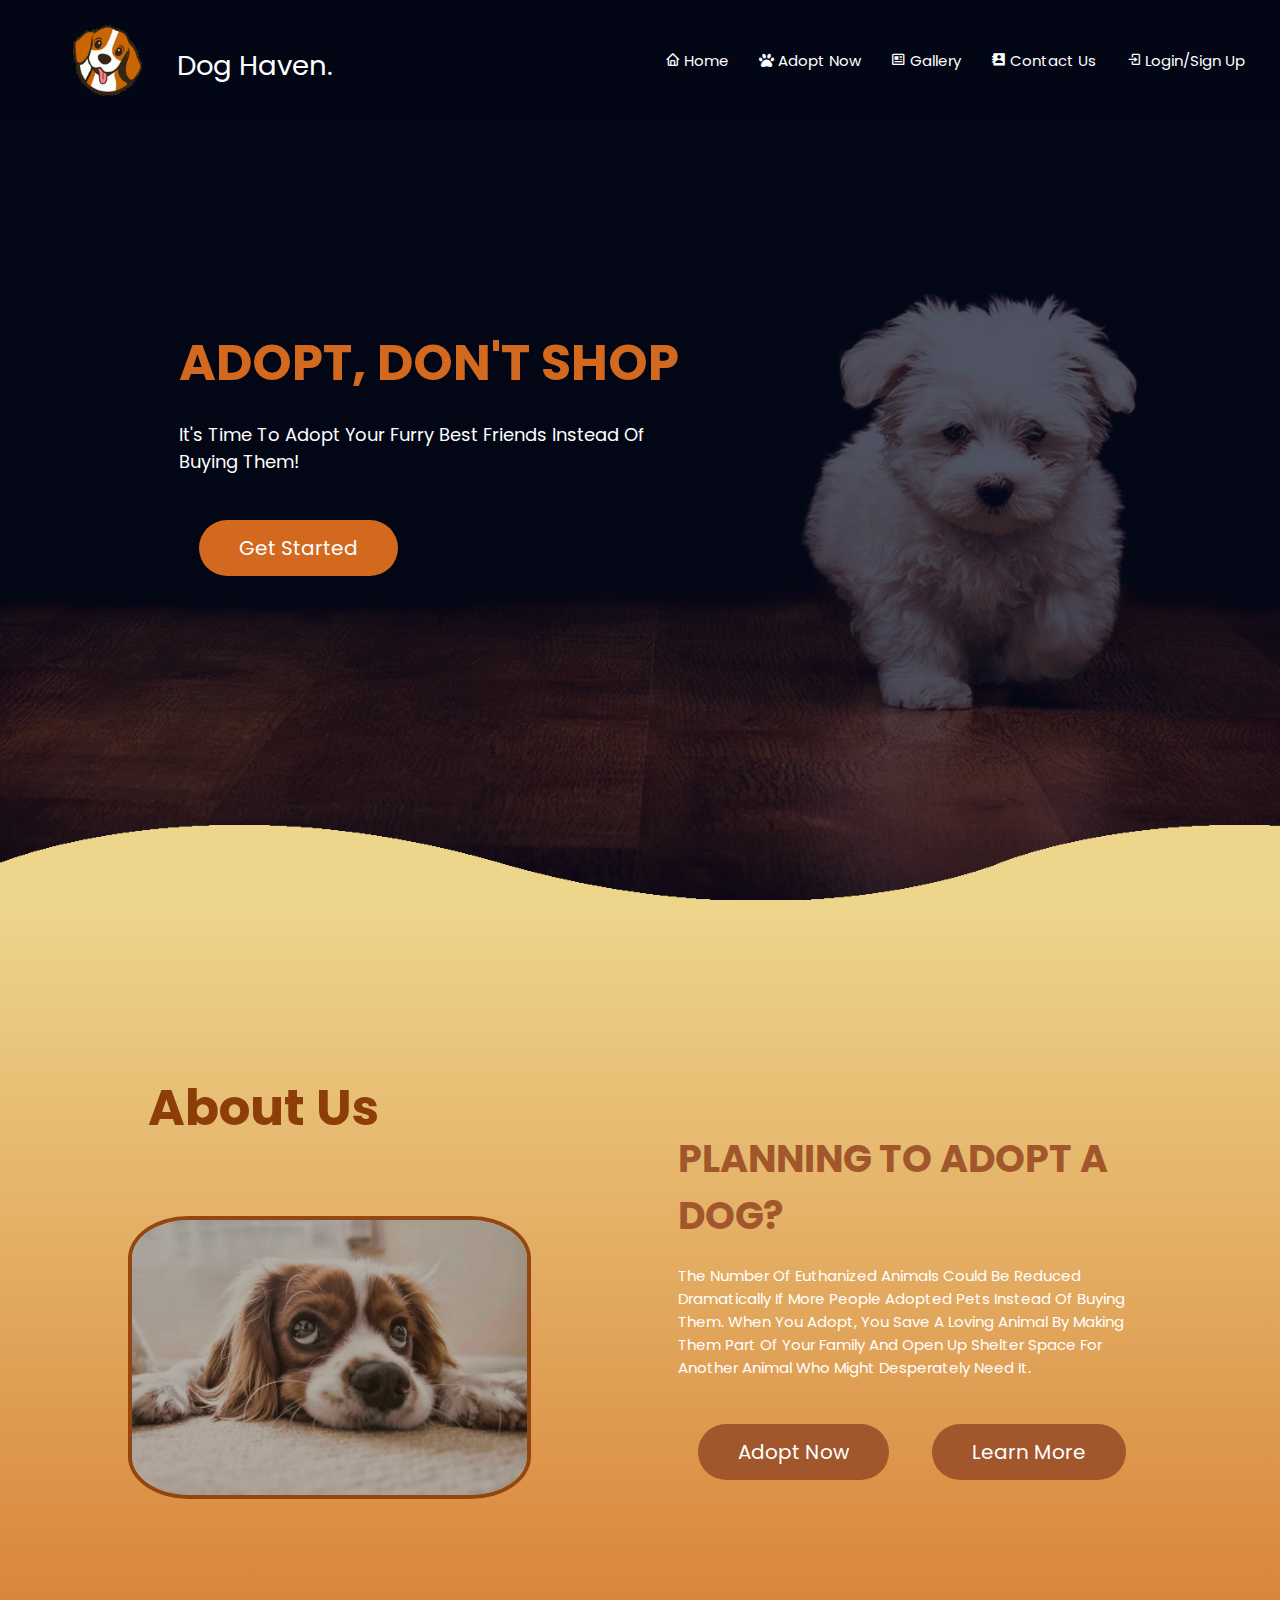
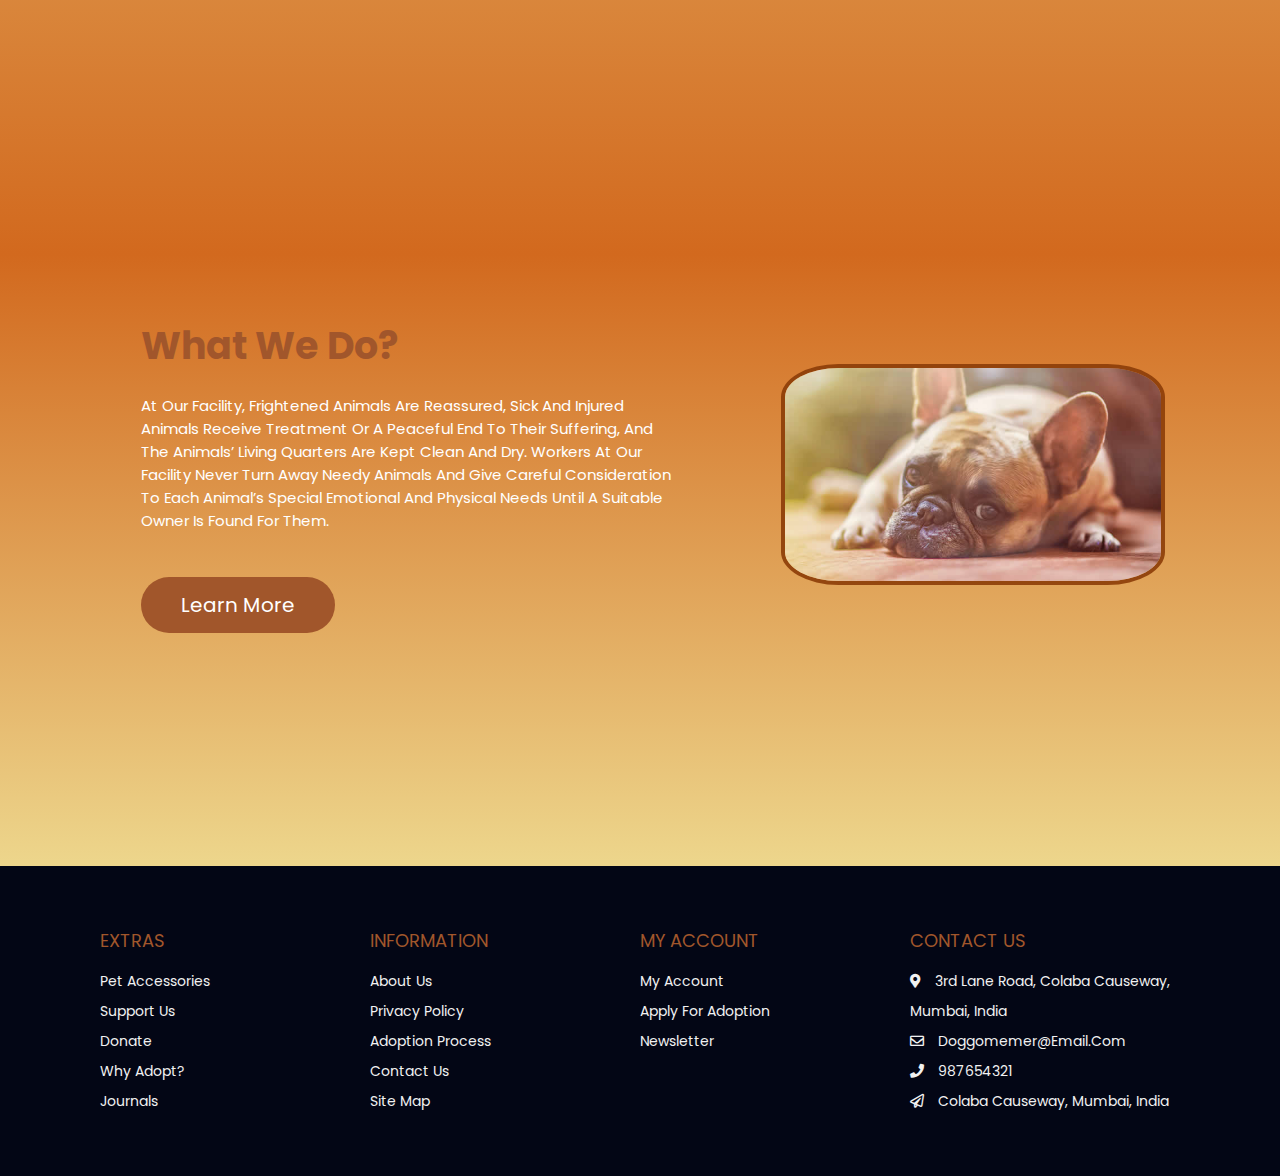
<file: index.html>
<!DOCTYPE html>
<html lang="en">
<head>
  <meta charset="UTF-8">
  <meta name="viewport" content="width=device-width, initial-scale=1.0">

  <!-- font awesome file link  -->
  <link rel="stylesheet" href="https://cdnjs.cloudflare.com/ajax/libs/font-awesome/5.15.1/css/all.min.css">
  <!-- box icons -->
  <link rel="stylesheet" href="https://cdn.jsdelivr.net/npm/boxicons@latest/css/boxicons.min.css">

  <!-- custom css file link  -->
  <link rel="stylesheet" href="css/style.css">

  <!-- jquery file link  -->
<script src="https://cdnjs.cloudflare.com/ajax/libs/jquery/3.5.1/jquery.min.js"></script>

<!-- custom js file link  -->

<script src="js/main.js"></script>

<!-- favicon -->
<link rel="shortcut icon" href="images/4.ico">

  <title>Dog Haven</title>
</head>
<body>

<!-- header section starts  -->

<header class="header">

<a href="index.html" class="logo"><img src="images/logo.png" alt=""><div class="logo-txt">Dog Haven.</div></a>


<div class="fas fa-bars"></div>


<nav class="navbar">
  <ul>
    <li><a class="li2" href="index.html"><i class='bx bx-home' ></i> Home</a></li>
    <li><a href="profiles.html" class="li2"><i class="fa fa-paw" aria-hidden="true"></i> Adopt Now</a></li>
    <li><a class="li2" href="gallery.html"><i class='bx bx-news' ></i> Gallery</a></li>
    <li><a class="li2" href="contact us.html" target="_blank"><i class='bx bxs-contact' ></i> Contact Us</a></li>
    <li><a class="li2" href="login.html"><i class='bx bx-log-in' ></i> Login/Sign Up</a></li>
  </ul>
</nav>


</header>


<!-- header section ends -->

<!-- home section starts  -->

<section id="home" class="home">
<div class="txt1">

<h1 class="banner">ADOPT, DON'T SHOP</h1>
<h3 class="slogan">It's time to adopt your furry best friends instead of buying them!</h3>
<a href="#about"><button>get started</button></a>
</div>

<div class="wave wave1"></div>
<div class="wave wave2"></div>
<div class="wave wave3"></div>


</section>


<!-- home section ends -->

<!-- abuout section starts  -->

<section id="about" class="about">
<div class="all-txt1">


<h1 class="heading">about us</h1>

  <div class="txt2">

    <div class="txt-img1">
      <img src="images/txt-img2.jpg" alt="">
    </div>

    <div class="content">
      <h3>PLANNING TO ADOPT A DOG?</h3>
      <p>The number of euthanized animals could be reduced dramatically if more
         people adopted pets instead of buying them. When you adopt, you save a
         loving animal by making them part of your family and open up shelter
         space for another animal who might desperately need it.</p>
      <div class="btns">
      <a href="profiles.html"><button class="btn">Adopt Now</button></a>
      <a href="https://www.humanesociety.org/resources/top-reasons-adopt-pet"><button class="btn">Learn More</button></a>
      </div>
    </div>


  </div>
</div>


</section>


<section id="about" class="about2">
    <div class="txt-img2">
      <img src="images/txt-img1.jpg" alt="">
    </div>
    <div class="content2">
      <h3>What We Do?</h3>
      <p>At our facility, frightened animals are reassured, sick and injured
        animals receive treatment or a peaceful end to their suffering, and the
        animals’ living quarters are kept clean and dry. Workers at our facility
         never turn away needy animals and give careful consideration to each
         animal’s special emotional and physical needs until a suitable owner is
          found for them.</p>
      <a href="https://www.peta.org/issues/animal-companion-issues/animal-shelters/">
        <button id="btn2" class="btn">Learn More</button>
      </a>
    </div>


</section>

<!-- abuout section ends  -->



<!-- Footer -->
  <footer id="footer" class="section footer">
    <div class="container">
      <div class="footer-container">
        <div class="footer-center">
          <h3>EXTRAS</h3>
          <a href="https://headsupfortails.com/">Pet Accessories</a>
          <a href="https://www.petaindia.com/donate/">Support Us</a>
          <a href="https://www.petaindia.com/donate/">Donate</a>
          <a href="https://www.humanesociety.org/resources/top-reasons-adopt-pet">Why Adopt?</a>
          <a href="#">Journals</a>
        </div>
        <div class="footer-center">
          <h3>INFORMATION</h3>
          <a href="index.html #about">About Us</a>
          <a href="https://www.petaindia.com/about-peta/privacy-policy/">Privacy Policy</a>
          <a href="https://getfloof.com/blogs/floof-blog/adoption-process">Adoption Process</a>
          <a href="contact us.html">Contact Us</a>
          <a href="https://www.google.com/maps/place/Colaba+Causeway,+Mumbai,+Maharashtra/@18.9246004,72.8298892,17z/data=!3m1!4b1!4m5!3m4!1s0x3be7d194218579c9:0xd9ae43411acdb561!8m2!3d18.9246004!4d72.8320779">Site Map</a>
        </div>
        <div class="footer-center">
          <h3>MY ACCOUNT</h3>
          <a href="login.html">My Account</a>
          <a href="profiles.html">Apply For Adoption</a>
          <a href="https://www.peta.org/about-peta/learn-about-peta/website-policies/subscribe-to-enews/">Newsletter</a>

        </div>
        <div class="footer-center">
          <h3>CONTACT US</h3>
          <div>
            <span>
              <i class="fas fa-map-marker-alt"></i>
            </span>
            3rd Lane Road, Colaba Causeway, Mumbai, India
          </div>
          <div>
            <span>
              <i class="far fa-envelope"></i>
            </span>
            doggomemer@email.com
          </div>
          <div>
            <span>
              <i class="fas fa-phone"></i>
            </span>
            987654321
          </div>
          <div>
            <span>
              <i class="far fa-paper-plane"></i>
            </span>
            Colaba Causeway, Mumbai, India
          </div>
        </div>
      </div>
    </div>
    </div>
  </footer>
  <!-- End Footer -->


</body>
</html>
</file>
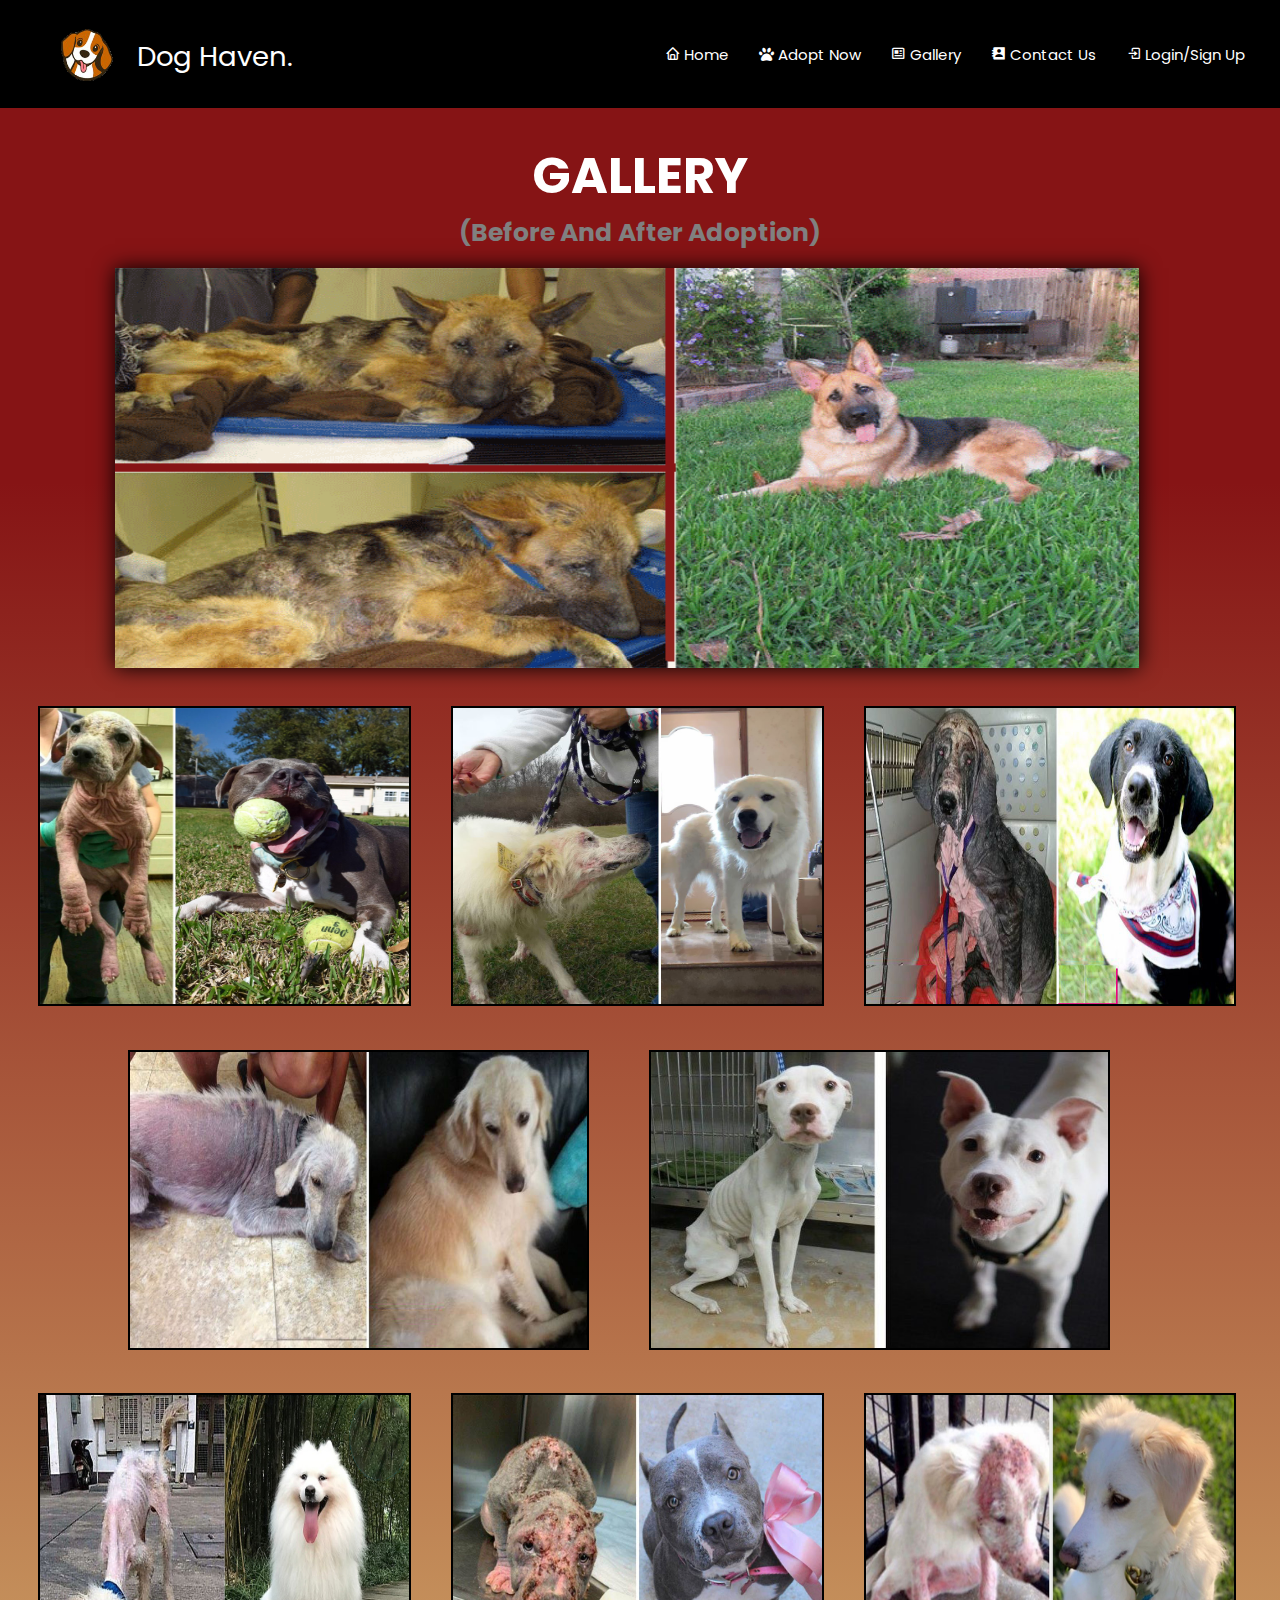
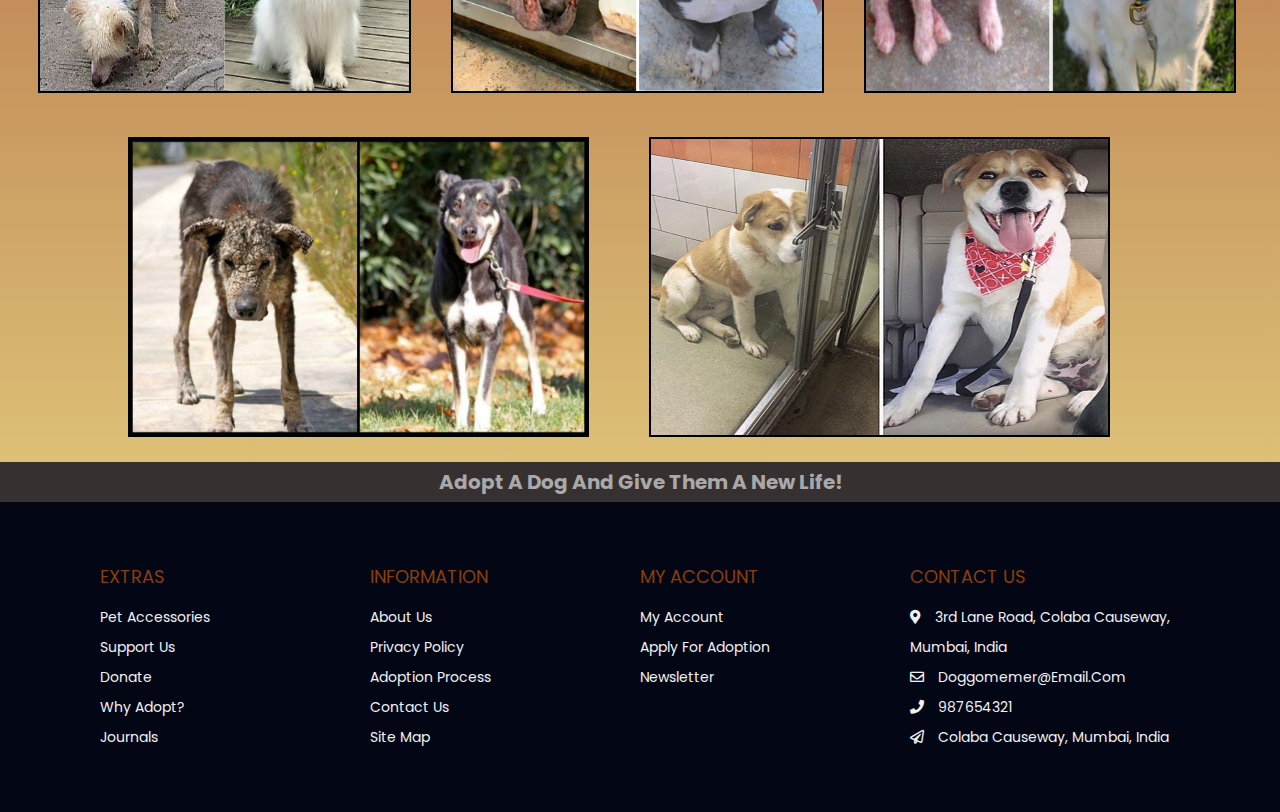
<file: gallery.html>
<!DOCTYPE html>
<html lang="en">
<head>
  <meta charset="UTF-8">
  <meta name="viewport" content="width=device-width, initial-scale=1.0">

  <!-- font awesome file link  -->
  <link rel="stylesheet" href="https://cdnjs.cloudflare.com/ajax/libs/font-awesome/5.15.1/css/all.min.css">
  <!-- box icons -->
  <link rel="stylesheet" href="https://cdn.jsdelivr.net/npm/boxicons@latest/css/boxicons.min.css">

  <!-- custom css file link  -->
  <link rel="stylesheet" href="css/gallery.css">

  <!-- jquery file link  -->
<script src="https://cdnjs.cloudflare.com/ajax/libs/jquery/3.5.1/jquery.min.js"></script>

<!-- custom js file link  -->

<script src="js/gallery.js"></script>

<!-- favicon -->
<link rel="shortcut icon" href="images/4.ico">

  <title>Dog Haven</title>
</head>
<body>

<!-- header section starts  -->

<header class="header">

<a href="#" class="logo"><img src="images/logo.png" alt=""><div class="logo-txt">Dog Haven.</div></a>


<div class="fas fa-bars"></div>


<nav class="navbar">
  <ul>
    <li><a class="li2" href="index.html"><i class='bx bx-home' ></i> Home</a></li>
    <li><a href="profiles.html" class="li2"><i class="fa fa-paw" aria-hidden="true"></i> Adopt Now</a></li>
    <li><a class="li2" href="gallery.html"><i class='bx bx-news' ></i> Gallery</a></li>
    <li><a class="li2" href="contact us.html" target="_blank"><i class='bx bxs-contact' ></i> Contact Us</a></li>
    <li><a class="li2" href="login.html"><i class='bx bx-log-in' ></i> Login/Sign Up</a></li>
  </ul>
</nav>


</header>

<div class="d1">
  <h1>GALLERY</h1>
  <h2>(before and after adoption)</h2>
</div>
<br>

<div class="slideshow">
  <img src="images/gsd.png">
  <img src="images/shleter.png">
  <img src="images/holland.jpg">
  <img src="images/pit.jpg">
  <img src="images/euthanize.png">
  <img src="images/husky.jpg">
  <img src="images/wild.jpg">
  <img src="images/eye.jpg">
</div>

<div class="img1">
  <img src="images/happy.jpg">
  <img class="adjust" src="images/waldo.jpg">
  <img class="adjust" src="images/niss.jpg">
</div>

<div class="img2">
  <img src="images/myka.jpg">
  <img id="lola" src="images/lola.jpg">
</div>

<div class="img3">
  <img src="images/samo.jpg">
  <img class="adjust" src="images/bow.jpg">
  <img class="adjust" src="images/baby.jpg">
</div>

<div class="img2">
  <img src="images/love.jpg">
  <img id="lola" src="images/corgi.jpg">
</div>

<div class="foot">
  <center><h1>Adopt a dog and give them a new life!</h1></center>
</div>

<!-- Footer -->
<footer id="footer" class="section footer">
  <div class="container">
    <div class="footer-container">
      <div class="footer-center">
        <h3>EXTRAS</h3>
        <a href="https://headsupfortails.com/">Pet Accessories</a>
        <a href="https://www.petaindia.com/donate/">Support Us</a>
        <a href="https://www.petaindia.com/donate/">Donate</a>
        <a href="https://www.humanesociety.org/resources/top-reasons-adopt-pet">Why Adopt?</a>
        <a href="#">Journals</a>
      </div>
      <div class="footer-center">
        <h3>INFORMATION</h3>
        <a href="index.html #about">About Us</a>
        <a href="https://www.petaindia.com/about-peta/privacy-policy/">Privacy Policy</a>
        <a href="https://getfloof.com/blogs/floof-blog/adoption-process">Adoption Process</a>
        <a href="contact us.html">Contact Us</a>
        <a href="https://www.google.com/maps/place/Colaba+Causeway,+Mumbai,+Maharashtra/@18.9246004,72.8298892,17z/data=!3m1!4b1!4m5!3m4!1s0x3be7d194218579c9:0xd9ae43411acdb561!8m2!3d18.9246004!4d72.8320779">Site Map</a>
      </div>
      <div class="footer-center">
        <h3>MY ACCOUNT</h3>
        <a href="login.html">My Account</a>
        <a href="profiles.html">Apply For Adoption</a>
        <a href="https://www.peta.org/about-peta/learn-about-peta/website-policies/subscribe-to-enews/">Newsletter</a>

      </div>
      <div class="footer-center">
        <h3>CONTACT US</h3>
        <div>
          <span>
            <i class="fas fa-map-marker-alt"></i>
          </span>
          3rd Lane Road, Colaba Causeway, Mumbai, India
        </div>
        <div>
          <span>
            <i class="far fa-envelope"></i>
          </span>
          doggomemer@email.com
        </div>
        <div>
          <span>
            <i class="fas fa-phone"></i>
          </span>
          987654321
        </div>
        <div>
          <span>
            <i class="far fa-paper-plane"></i>
          </span>
          Colaba Causeway, Mumbai, India
        </div>
      </div>
    </div>
  </div>
  </div>
</footer>
<!-- End Footer -->


</body>
</html>
</file>
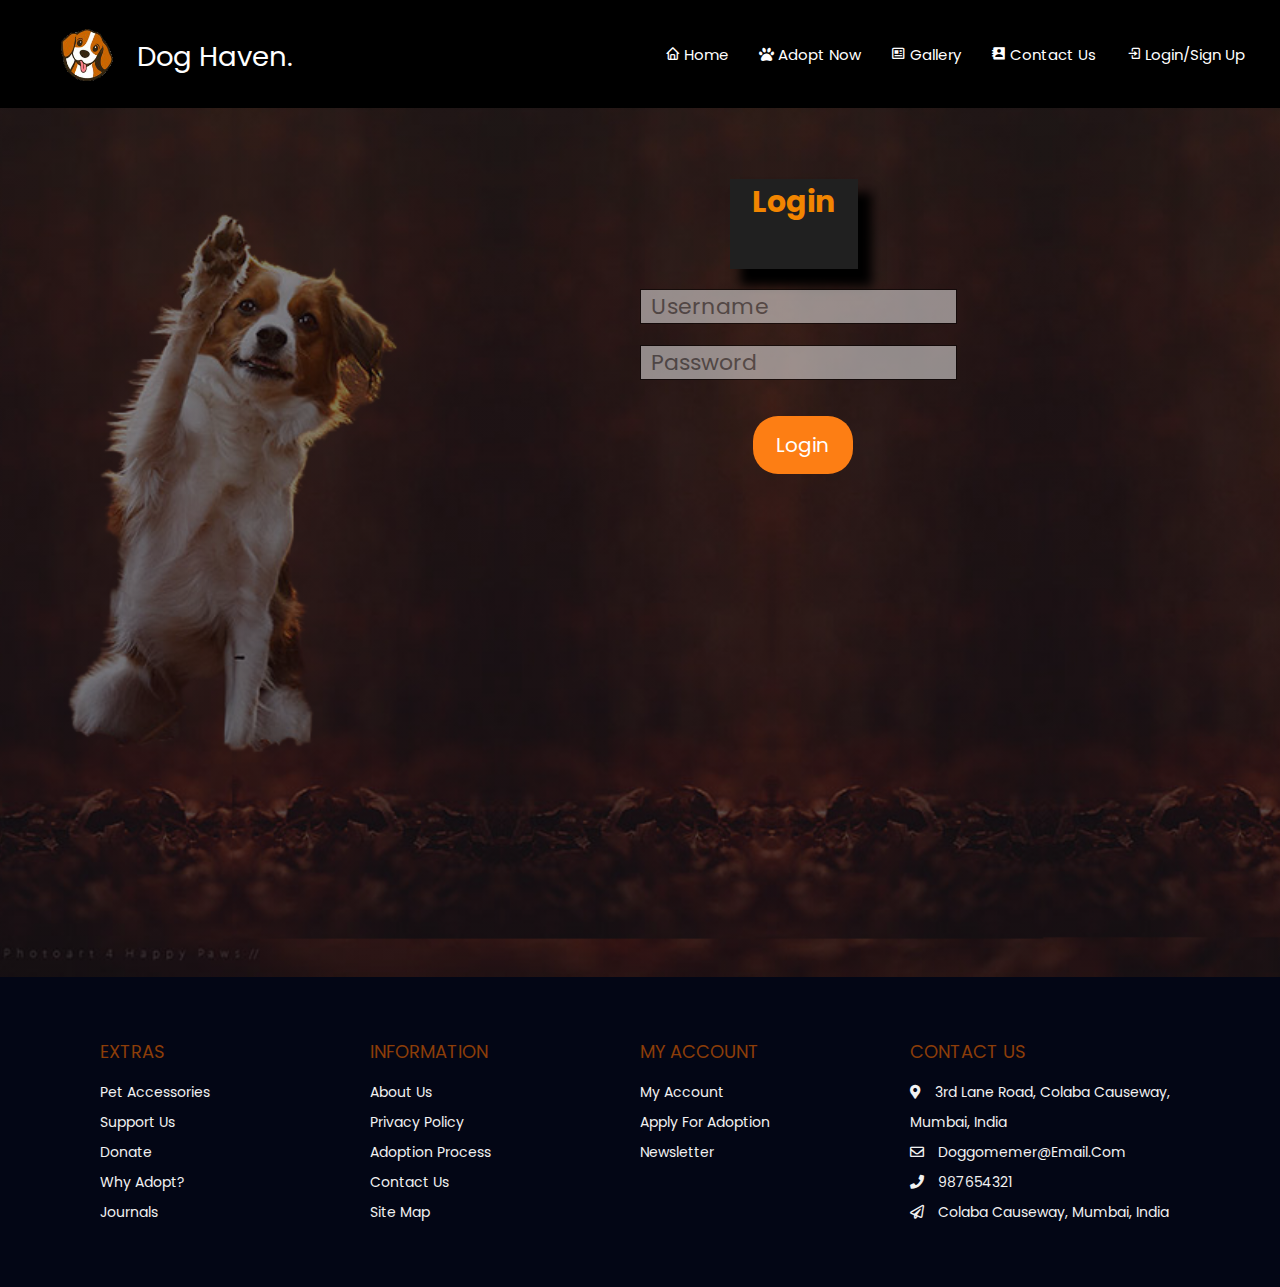
<file: login.html>
<!DOCTYPE html>
<html lang="en">
<head>
  <meta charset="UTF-8">
  <meta name="viewport" content="width=device-width, initial-scale=1.0">
  <link rel="shortcut icon" href="images/4.ico">

  <!-- font awesome file link  -->
  <link rel="stylesheet" href="https://cdnjs.cloudflare.com/ajax/libs/font-awesome/5.15.1/css/all.min.css">
  <!-- box icons -->
  <link rel="stylesheet" href="https://cdn.jsdelivr.net/npm/boxicons@latest/css/boxicons.min.css">

  <!-- custom css file link  -->
  <link rel="stylesheet" href="css/login.css">

  <!-- jquery file link  -->
<script src="https://cdnjs.cloudflare.com/ajax/libs/jquery/3.5.1/jquery.min.js"></script>

<!-- custom js file link  -->

<script src="js/login.js"></script>

  <title>Dog Haven</title>
</head>
<body>

<!-- header section starts  -->

<header class="header">

<a href="#" class="logo"><img src="images/logo.png" alt=""><div class="logo-txt">Dog Haven.</div></a>


<div class="fas fa-bars"></div>


<nav class="navbar">
  <ul>
    <li><a class="li2" href="index.html"><i class='bx bx-home' ></i> Home</a></li>
    <li><a href="profiles.html" class="li2"><i class="fa fa-paw" aria-hidden="true"></i> Adopt Now</a></li>
    <li><a class="li2" href="gallery.html"><i class='bx bx-news' ></i> Gallery</a></li>
    <li><a class="li2" href="contact us.html" target="_blank"><i class='bx bxs-contact' ></i> Contact Us</a></li>
    <li><a class="li2" href="login.html"><i class='bx bx-log-in' ></i> Login/Sign Up</a></li>
  </ul>
</nav>


</header>

<div class="content">
	  <div class="head1">
		<h1>Login</h1>
	</div>
		<div class="login">
		<form>
            <div id="form-group1">
                <input type="text" class="email-bt" placeholder="Username" name="Name" required>
            </div>
            <div id="form-group2">
                <input type="password" class="email-bt" placeholder="Password" required>
            </div>
			<div class="send_btn">
                <button id="btn1" type="submit">Login</button>
        </div>
        </form>
      <div class="sign">
        <button id="btn2"><a href="sign.html">New User? Sign up!</a></button>
      </div>
		</div>
  </div>



<!-- Footer -->
<footer id="footer" class="section footer">
  <div class="container">
    <div class="footer-container">
      <div class="footer-center">
        <h3>EXTRAS</h3>
        <a href="https://headsupfortails.com/">Pet Accessories</a>
        <a href="https://www.petaindia.com/donate/">Support Us</a>
        <a href="https://www.petaindia.com/donate/">Donate</a>
        <a href="https://www.humanesociety.org/resources/top-reasons-adopt-pet">Why Adopt?</a>
        <a href="#">Journals</a>
      </div>
      <div class="footer-center">
        <h3>INFORMATION</h3>
        <a href="index.html #about">About Us</a>
        <a href="https://www.petaindia.com/about-peta/privacy-policy/">Privacy Policy</a>
        <a href="https://getfloof.com/blogs/floof-blog/adoption-process">Adoption Process</a>
        <a href="contact us.html">Contact Us</a>
        <a href="https://www.google.com/maps/place/Colaba+Causeway,+Mumbai,+Maharashtra/@18.9246004,72.8298892,17z/data=!3m1!4b1!4m5!3m4!1s0x3be7d194218579c9:0xd9ae43411acdb561!8m2!3d18.9246004!4d72.8320779">Site Map</a>
      </div>
      <div class="footer-center">
        <h3>MY ACCOUNT</h3>
        <a href="login.html">My Account</a>
        <a href="profiles.html">Apply For Adoption</a>
        <a href="https://www.peta.org/about-peta/learn-about-peta/website-policies/subscribe-to-enews/">Newsletter</a>

      </div>
      <div class="footer-center">
        <h3>CONTACT US</h3>
        <div>
          <span>
            <i class="fas fa-map-marker-alt"></i>
          </span>
          3rd Lane Road, Colaba Causeway, Mumbai, India
        </div>
        <div>
          <span>
            <i class="far fa-envelope"></i>
          </span>
          doggomemer@email.com
        </div>
        <div>
          <span>
            <i class="fas fa-phone"></i>
          </span>
          987654321
        </div>
        <div>
          <span>
            <i class="far fa-paper-plane"></i>
          </span>
          Colaba Causeway, Mumbai, India
        </div>
      </div>
    </div>
  </div>
  </div>
</footer>
<!-- End Footer -->


</body>
</html>
</file>
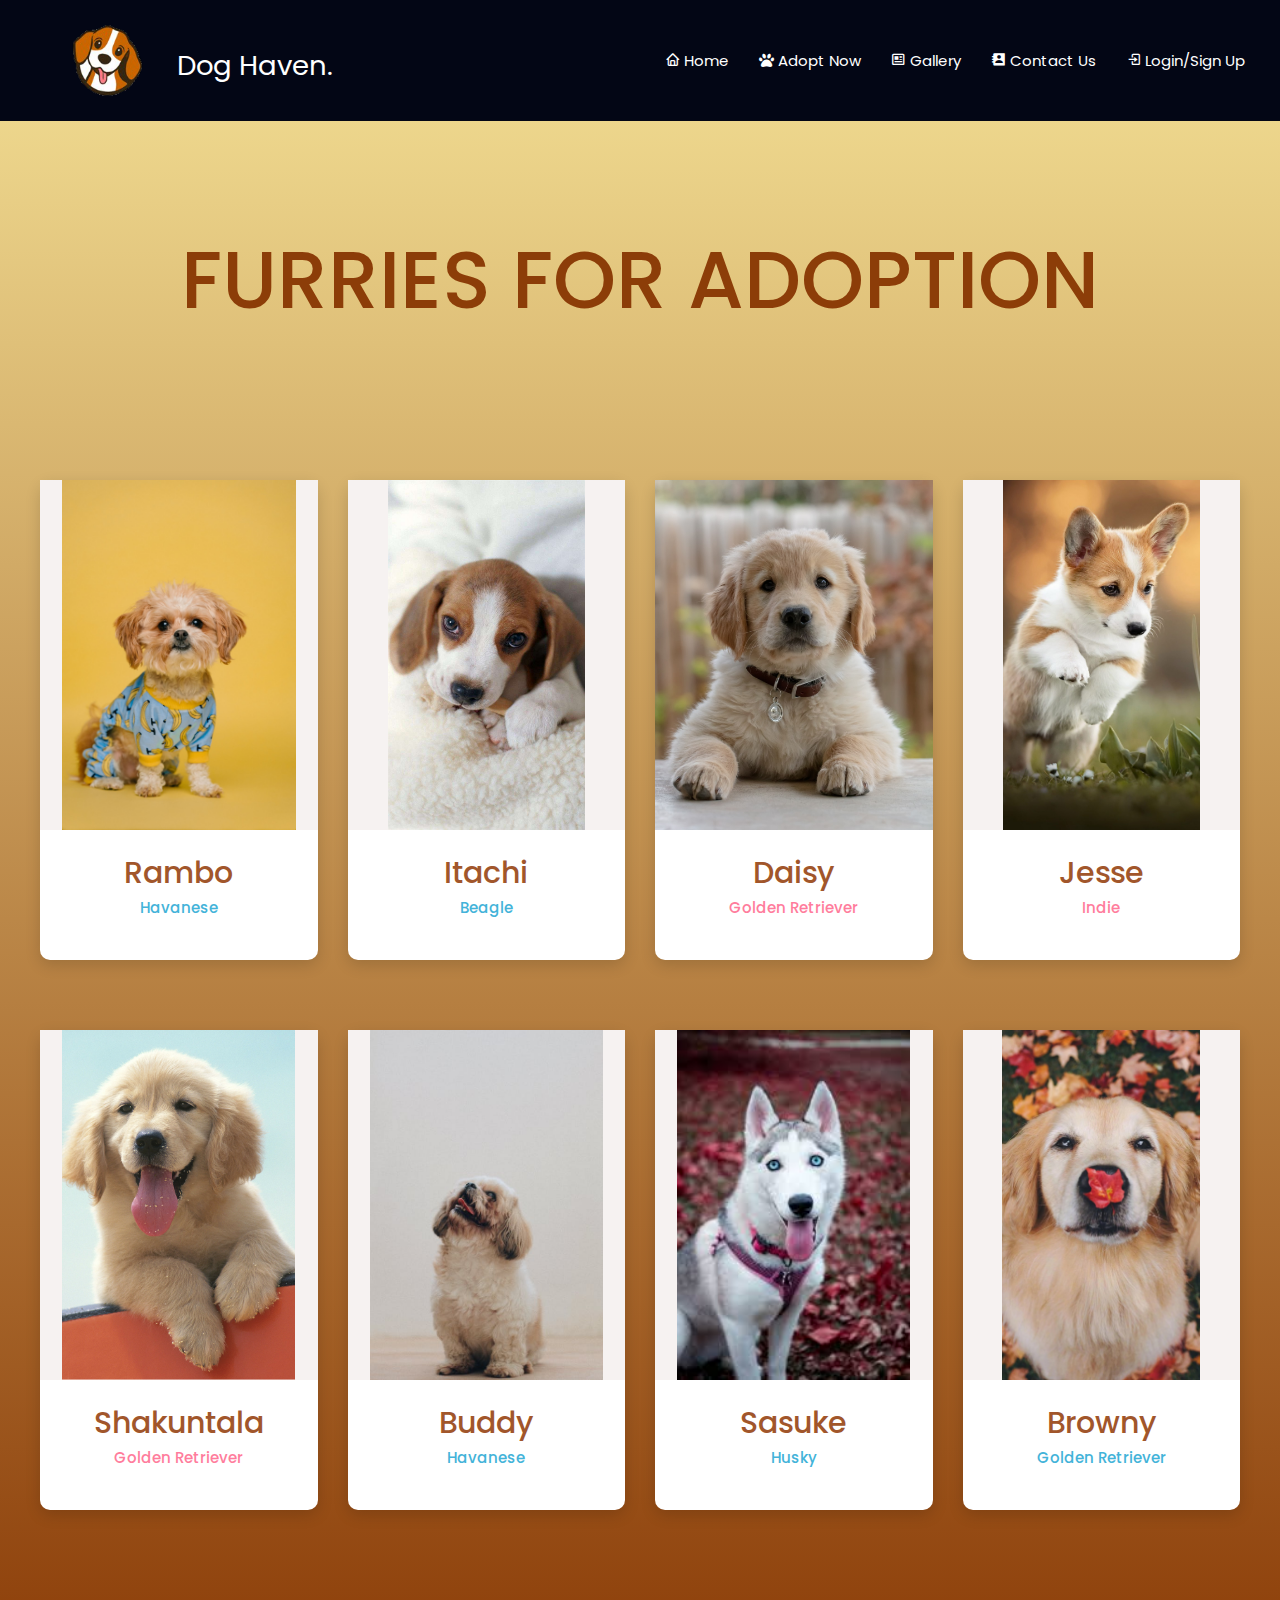
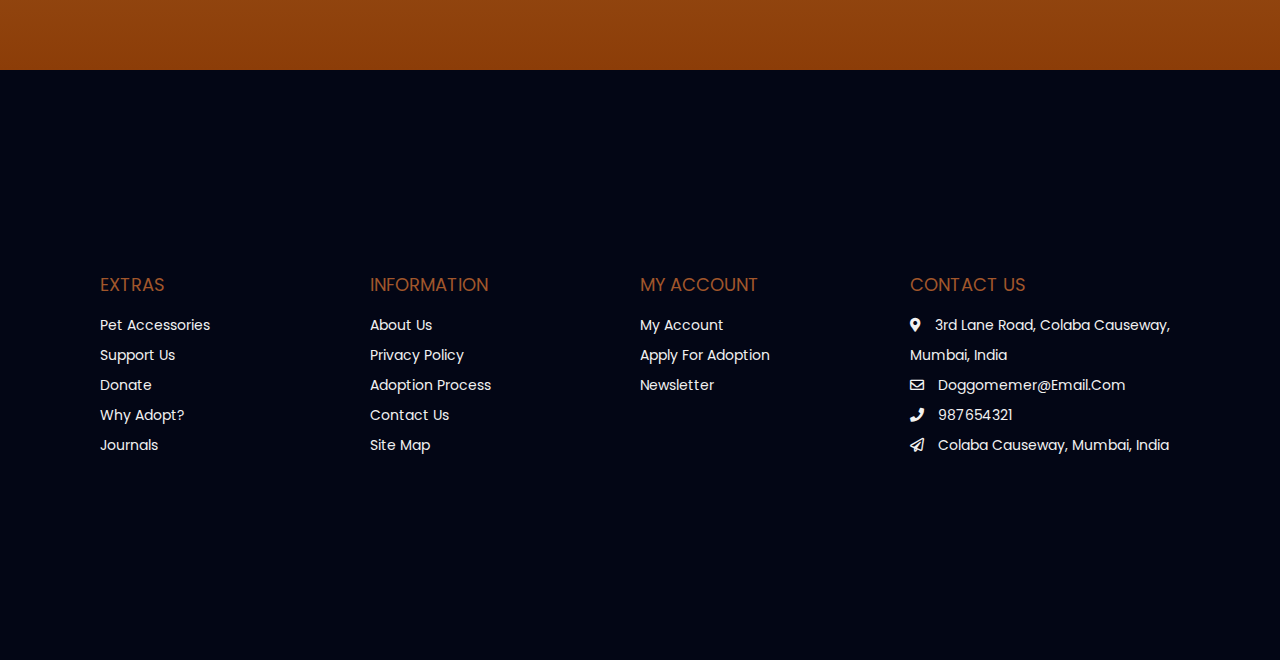
<file: profiles.html>
<!DOCTYPE html>
<html lang="en">
<head>
  <meta charset="UTF-8">
  <meta name="viewport" content="width=device-width, initial-scale=1.0">

  <!-- font awesome file link  -->
  <link rel="stylesheet" href="https://cdnjs.cloudflare.com/ajax/libs/font-awesome/5.15.1/css/all.min.css">
  <!-- box icons -->
  <link rel="stylesheet" href="https://cdn.jsdelivr.net/npm/boxicons@latest/css/boxicons.min.css">

  <!-- custom css file link  -->
  <link rel="stylesheet" href="css/style.css">
  <link rel="stylesheet" href="css/profiles.css">
  <!-- jquery file link  -->
<script src="https://cdnjs.cloudflare.com/ajax/libs/jquery/3.5.1/jquery.min.js"></script>

<!-- custom js file link  -->

<script src="js/main.js"></script>

<!-- favicon -->
<link rel="shortcut icon" href="images/4.ico">

  <title>Dog Haven</title>
</head>
<body>

<!-- header section starts  -->

<header class="header">

<a href="#" class="logo"><img src="images/logo.png" alt=""><div class="logo-txt">Dog Haven.</div></a>


<div class="fas fa-bars"></div>


<nav class="navbar">
  <ul>
    <li><a class="li2" href="index.html"><i class='bx bx-home' ></i> Home</a></li>
    <li><a href="profiles.html" class="li2"><i class="fa fa-paw" aria-hidden="true"></i> Adopt Now</a></li>
    <li><a class="li2" href="gallery.html"><i class='bx bx-news' ></i> Gallery</a></li>
    <li><a class="li2" href="contact us.html" target="_blank"><i class='bx bxs-contact' ></i> Contact Us</a></li>
    <li><a class="li2" href="login.html"><i class='bx bx-log-in' ></i> Login/Sign Up</a></li>
  </ul>
</nav>


</header>


<!-- header section ends -->

<!-- All Products -->
<section class="section all-products" id="products">
    <div class="heading">
        <h1>FURRIES FOR ADOPTION</h1>

    </div>

    <div class="product-center container">
        <div class="product">
            <div class="product-header">
                <img src="./images/ph1.jpg" alt="">
                <ul class="icons">
                    <span><i class='bx bx-male-sign'></i></span>
                    <a href="cart.html"> <span>1y</span>
                    </a>
                    <span><i class="bx bx-search"></i></span>
                </ul>
            </div>
            <div class="product-footer">
                <a href="product-details.html">
                    <h3>Rambo</h3>
                </a>

                <h4 class="boy">havanese</h4>
            </div>
        </div>
        <div class="product">
            <div class="product-header">
                <img src="./images/ph2.jpg" alt="">

                <ul class="icons">
                    <span><i class='bx bx-male-sign'></i></span>
                    <span>2m</span>
                    <span><i class="bx bx-search"></i></span>
                </ul>
            </div>
            <div class="product-footer">
                <h3>Itachi</h3>
                <h4 class="boy">beagle</h4>
            </div>
        </div>
        <div class="product">
            <div class="product-header">
                <img src="./images/ph3.jpg" alt="">

                <ul class="icons">
                    <span><i class="bx bx-female-sign"></i></span>
                    <span>1y</span>
                    <span><i class="bx bx-search"></i></span>
                </ul>
            </div>
            <div class="product-footer">
                <h3>Daisy</h3>

                <h4 class="girl">Golden retriever</h4>
            </div>
        </div>
        <div class="product">
            <div class="product-header">
                <img src="./images/ph4.jpg" alt="">

                <ul class="icons">
                    <span><i class="bx bx-female-sign"></i></span>
                    <span>7m</span>
                    <span><i class="bx bx-search"></i></span>
                </ul>
            </div>
            <div class="product-footer">
                <h3>Jesse</h3>
                <h4 class="girl">indie</h4>
            </div>
        </div>
        <div class="product">
            <div class="product-header">
                <img src="./images/ph5.png" alt="">

                <ul class="icons">
                    <span><i class="bx bx-female-sign"></i></span>
                    <span>4m</span>
                    <span><i class="bx bx-search"></i></span>
                </ul>
            </div>
            <div class="product-footer">
                <h3>shakuntala</h3>
                <h4 class="girl">golden retriever</h4>
            </div>
        </div>
        <div class="product">
            <div class="product-header">
                <img src="./images/ph6.jpeg" alt="">

                <ul class="icons">
                    <span><i class="bx bx-male-sign"></i></span>
                    <span>6m</span>
                    <span><i class="bx bx-search"></i></span>
                </ul>
            </div>
            <div class="product-footer">
                <h3>Buddy</h3>
                <h4 class="boy">havanese</h4>
            </div>
        </div>
        <div class="product">
            <div class="product-header">
                <img src="./images/ph7.jpg" alt="">

                <ul class="icons">
                    <span><i class="bx bx-male-sign"></i></span>
                    <span>2y</span>
                    <span><i class="bx bx-search"></i></span>
                </ul>
            </div>
            <div class="product-footer">
                <h3>Sasuke</h3>
                <h4 class="boy">husky</h4>
            </div>
        </div>
        <div class="product">
            <div class="product-header">
                <img src="./images/ph8.png" alt="">

                <ul class="icons">
                    <span><i class="bx bx-male-sign"></i></span>
                    <span>1y</span>
                    <span><i class="bx bx-search"></i></span>
                </ul>
            </div>
            <div class="product-footer">
                <h3>Browny</h3>
                <h4 class="boy">Golden retriever</h4>
            </div>
        </div>
    </div>
</section>



<!-- Footer -->
<footer id="footer" class="section footer">
  <div class="container">
    <div class="footer-container">
      <div class="footer-center">
        <h3>EXTRAS</h3>
        <a href="https://headsupfortails.com/">Pet Accessories</a>
        <a href="https://www.petaindia.com/donate/">Support Us</a>
        <a href="https://www.petaindia.com/donate/">Donate</a>
        <a href="https://www.humanesociety.org/resources/top-reasons-adopt-pet">Why Adopt?</a>
        <a href="#">Journals</a>
      </div>
      <div class="footer-center">
        <h3>INFORMATION</h3>
        <a href="index.html #about">About Us</a>
        <a href="https://www.petaindia.com/about-peta/privacy-policy/">Privacy Policy</a>
        <a href="https://getfloof.com/blogs/floof-blog/adoption-process">Adoption Process</a>
        <a href="contact us.html">Contact Us</a>
        <a href="https://www.google.com/maps/place/Colaba+Causeway,+Mumbai,+Maharashtra/@18.9246004,72.8298892,17z/data=!3m1!4b1!4m5!3m4!1s0x3be7d194218579c9:0xd9ae43411acdb561!8m2!3d18.9246004!4d72.8320779">Site Map</a>
      </div>
      <div class="footer-center">
        <h3>MY ACCOUNT</h3>
        <a href="login.html">My Account</a>
        <a href="profiles.html">Apply For Adoption</a>
        <a href="https://www.peta.org/about-peta/learn-about-peta/website-policies/subscribe-to-enews/">Newsletter</a>

      </div>
      <div class="footer-center">
        <h3>CONTACT US</h3>
        <div>
          <span>
            <i class="fas fa-map-marker-alt"></i>
          </span>
          3rd Lane Road, Colaba Causeway, Mumbai, India
        </div>
        <div>
          <span>
            <i class="far fa-envelope"></i>
          </span>
          doggomemer@email.com
        </div>
        <div>
          <span>
            <i class="fas fa-phone"></i>
          </span>
          987654321
        </div>
        <div>
          <span>
            <i class="far fa-paper-plane"></i>
          </span>
          Colaba Causeway, Mumbai, India
        </div>
      </div>
    </div>
  </div>
  </div>
</footer>
<!-- End Footer -->



</body>
</html>
</file>
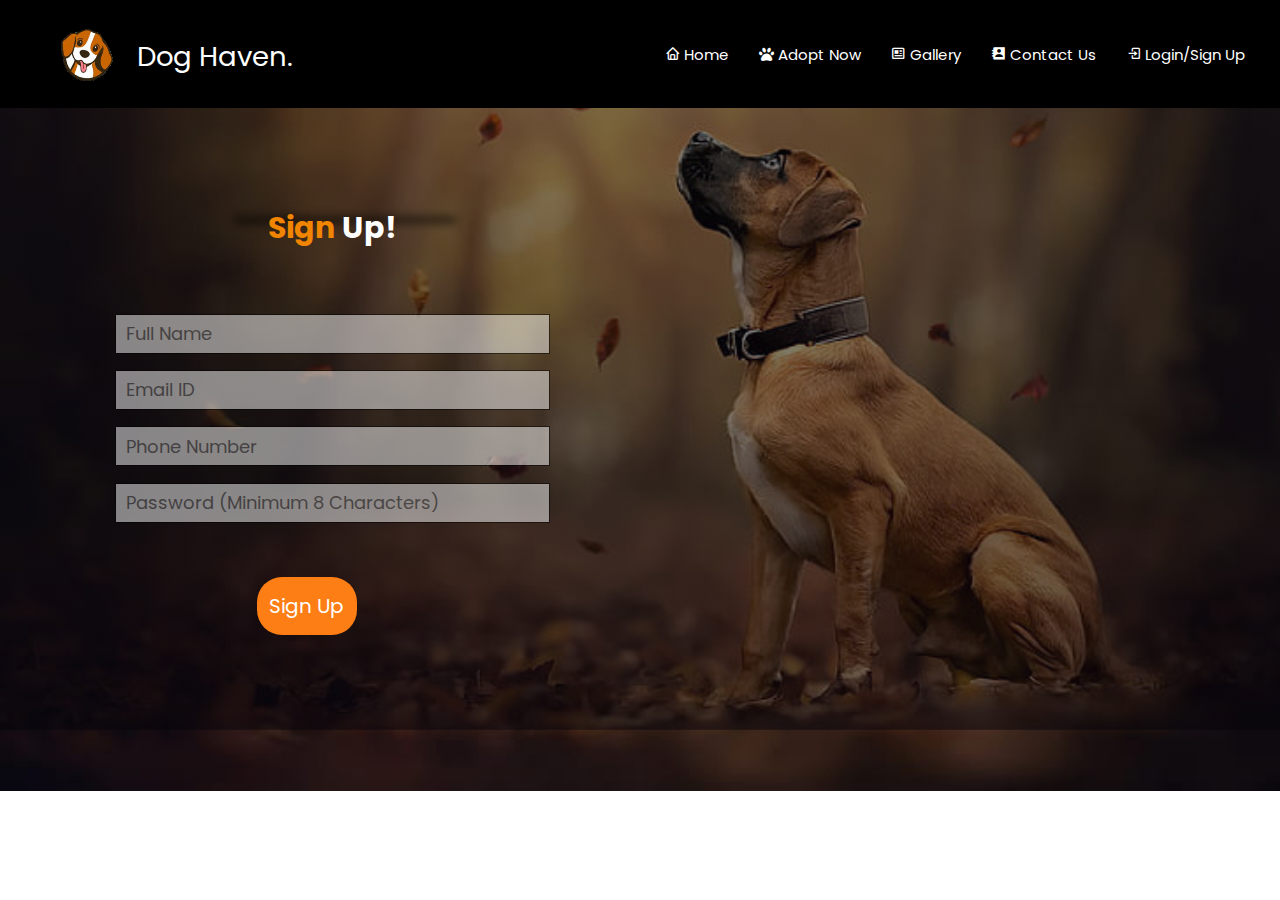
<file: sign.html>
<!DOCTYPE html>
<html lang="en">
<head>
  <meta charset="UTF-8">
  <meta name="viewport" content="width=device-width, initial-scale=1.0">

  <!-- font awesome file link  -->
  <link rel="stylesheet" href="https://cdnjs.cloudflare.com/ajax/libs/font-awesome/5.15.1/css/all.min.css">
  <!-- box icons -->
  <link rel="stylesheet" href="https://cdn.jsdelivr.net/npm/boxicons@latest/css/boxicons.min.css">

  <!-- custom css file link  -->
  <link rel="stylesheet" href="css/sign up.css">

  <!-- jquery file link  -->
<script src="https://cdnjs.cloudflare.com/ajax/libs/jquery/3.5.1/jquery.min.js"></script>

<!-- custom js file link  -->

<script src="js/signup.js"></script>

<link rel="shortcut icon" href="images/4.ico">

  <title>Dog Haven</title>
</head>
<body>

<!-- header section starts  -->

<header class="header">

<a href="#" class="logo"><img src="images/logo.png" alt=""><div class="logo-txt">Dog Haven.</div></a>


<div class="fas fa-bars"></div>


<nav class="navbar">
  <ul>
    <li><a class="li2" href="index.html"><i class='bx bx-home' ></i> Home</a></li>
    <li><a href="profiles.html" class="li2"><i class="fa fa-paw" aria-hidden="true"></i> Adopt Now</a></li>
    <li><a class="li2" href="gallery.html"><i class='bx bx-news' ></i> Gallery</a></li>
    <li><a class="li2" href="contact us.html" target="_blank"><i class='bx bxs-contact' ></i> Contact Us</a></li>
    <li><a class="li2" href="login.html"><i class='bx bx-log-in' ></i> Login/Sign Up</a></li>
  </ul>
</nav>


</header>

  <div class="content">
	  <div class="head1">
		<h1>Sign <span style="color:white;">Up!</span></h1>
	</div>
		<form form name="myform2" onsubmit="myval()">
			<div id="form-group1">
                <input type="text" class="email-bt" placeholder="Full Name" required>
            </div>
            <div id="form-group2">
                <input type="email" class="email-bt" placeholder="Email ID" required>
            </div>
			<div id="form-group2">
                <input type="number" class="email-bt" placeholder="Phone Number" onKeyDown="if(this.value.length==10 && event.keyCode!=8) return false" required>
            </div>
            <div id="form-group2">
                <input type="password" class="email-bt" placeholder="Password (Minimum 8 characters)" pattern="(?=.*\d)(?=.*[a-z])(?=.*[A-Z])(?=.*?[0-9])(?=.*?[!@#$%^&*+`~'=?\|\]\[\(\)\-<>/]).{8,}" title="Must contain at least one number and one uppercase and lowercase letter, one special character, and at-least 8 or more characters" required>
            </div>

			<div class="send_btn">
                <button id="btn1" type="submit">Sign Up</button>
            </div>

        </form>

      </div>
	 </section>


</body>
</html>
</file>
<file: css/style.css>
@import url('https://fonts.googleapis.com/css2?family=Poppins:ital,wght@0,200;0,300;0,400;0,500;1,100;1,200;1,300;1,400;1,500&display=swap');

:root{
  --color: #ffe89e;
}

*{
  font-family: 'Poppins', sans-serif;
  margin: 0;
  padding: 0;
  box-sizing: border-box; /*-padding and border are included in the width and height-*/
  text-transform: capitalize;
  transition: all .2s linear;
  text-decoration: none;
}

html{
  font-size: 62.5%;
  scroll-behavior: smooth;
}

body{
  overflow-x: hidden;
}


.header{
  display: flex;
  align-items: center;
  justify-content: space-between;
  width: 100%;
  padding: 0rem 2rem;
  margin-bottom: 3rem;
  position: fixed;
  top:0; left: 0;
  z-index: 100;
  background-color: #030615;

}

.header .logo{
  font-size: 2.5rem;
  color: white;
}

.header .logo img{
  padding: 0 0.5rem;
  width:17rem;
  margin-bottom: -6%;
}

.header .logo div{
  display: inline;
  position: absolute;
  top: 37%;
  margin-left: -1%;
  font-size: 110%;
}
.header .logo div:hover{
  letter-spacing: 0.1rem;
  color: #8c3d08;
}


.header .navbar ul{
  list-style-type: none;
  display: flex;
  align-items: center;
  justify-content: space-around;
  font-size: 150%;
}

.header .navbar ul li{
  margin: 0 1.5rem;

}

.header .navbar ul .li2{
  font-size: 2 rem;
  color: white;
}

.header .navbar ul li :hover{
  color: chocolate;
}



.header .fa-bars{
  color: white;
  cursor: pointer;
  font-size: 3rem;
  display: none;
}





.home {
  min-height: 100vh;
  width: 100vw;
  background-image:linear-gradient(rgba(4,9,30,0.7),rgba(4,9,30,0.7)),url(img/bg1.png);
  background-position: center center;
  background-size: cover;
  display: flex;
  align-items: left;
  justify-content: center;
  flex-flow: column;
  text-align: left;
  padding: 0 1rem;
  position: relative;
  overflow: hidden;
}

.home .txt1{
  position: absolute;
  left:14%;
  width: 40%;
}

.home .txt1 h1{
  font-size: 5rem;
  color:chocolate;

}

.home .txt1 h3{
  font-size: 1.8rem;
  color: white;
  font-weight: normal;
  padding: 2rem 0;
}

.home .txt1 button{
	background-color:chocolate;
	border-radius:28px;
	border:none;
	display:inline-block;
	cursor:pointer;
	color:#ffffff;
	font-size:2rem;
  margin-top: 2.5rem;
	padding:1.3rem 4rem;
	text-decoration:none;

}
.home .txt1 button:hover {
	background:linear-gradient(to bottom, #8c3d08 5%, chocolate 100%);
	background-color:chocolate;
  letter-spacing: .09rem;
}

.home .wave{
  position: absolute;
  bottom: -1.5rem;
  left: 0;
  height:9rem;
  width: 100%;
  background: url(img/wave1.png);
  background-size: 100rem 11rem;
  background-repeat: repeat-x;
  animation:waves 10s linear infinite;
}

.home .wave2{
  animation-direction: reverse;
  opacity: 0.2;
}

.home .wave3{
  animation-duration: 4s;
  opacity: .5;

}

@keyframes waves{
  0%{
    background-position-x: 0;
  }
  100%{
    background-position-x: 100rem;
  }
}

.about{
  min-height: 106vh;
  width: 100vw;
  text-align: left;
  position: relative;
  overflow: hidden;
  background: linear-gradient(#edd68c,chocolate);
}

.all-txt1{
  padding-left: 10%;
  margin-top: 9rem;
}

.heading{
  margin: 2rem;
  padding-top: 6rem;
  display: inline-block;
  font-size: 5rem;
  color: #8c3d08;

}


.txt2{
  margin-top: 5rem;
}

.content{
  position: absolute;
  left: 43%;
  width: 48%;
  padding-left: 10%;
  top: 23rem;
}

.content p{
padding: 2rem 0;
color: white;
font-size: 1.5rem;
}

h3{
font-size: 3.8rem;
color: #a1562b;
}



button{
	background-color:#a1562b;
	border-radius:28px;
	border:none;
	display:inline-block;
	cursor:pointer;
	color:#ffffff;
	font-size:2rem;
  margin-top: 2.5rem;
	padding:1.3rem 4rem;
	text-decoration:none;
  margin-left: 2rem;
  margin-right: 2rem;


}
button:hover {
	background:linear-gradient(to bottom, #8c3d08 5%, #a1562b 100%);
	background-color:#a1562b;
  letter-spacing: .09rem;
}



.txt-img1 img{
  opacity: 90%;
  width: 35%;
  border:solid 4px #8c3d08;
  border-radius: 15%;

}

.about2{
  min-height: 68vh;
  width: 100vw;
  overflow: hidden;
  background: linear-gradient(chocolate,#edd68c);
}

.content2{
  width: 42%;
  position: absolute;
  top: 213%;
  left: 11%;
}

.content2 p{
padding: 2rem 0;
color: white;
font-size: 1.5rem;
}

#btn2{
  margin-left: 0;
}

.txt-img2{
  position:relative;
  left: 61%;
  top: 11rem;
}

.txt-img2 img{
  opacity: 90%;
  width: 30%;
  border:solid 4px #8c3d08;
  border-radius: 15%;
}






.footer {
  background-color:#030615;
  padding: 6rem 10rem;
  line-height: 3rem;
}

.footer-center span {
  margin-right: 1rem;
}

.footer-container {
  display: grid;
  grid-template-columns: repeat(4, 1fr);
  color: var(--white);
}

.footer-center a:link,
.footer-center a:visited {
  display: block;
  color: #f1f1f1;
  font-size: 1.4rem;
  transition: 0.6s;
}

.footer-center a:hover {
  color: #edd68c;
}

.footer-center div {
  color: #f1f1f1;
  font-size: 1.4rem;
}

.footer-center h3 {
  font-size: 1.8rem;
  font-weight: 400;
  margin-bottom: 1rem;
}

@media only screen and (max-width: 998px) {
  .footer-container {
    grid-template-columns: repeat(2, 1fr);
    row-gap: 2rem;
  }
}

@media only screen and (max-width: 768px) {
  .footer-container {
    grid-template-columns: 1fr;
    row-gap: 2rem;
  }
}










/*  media queries */
@media (max-width:1220px){

  .about{
    text-align: center;
    min-height: 158vh
  }
  .all-txt1{
    padding-left: 0;
  }
  .content{
    display: block;
    position: relative;
    left: 13%;
    top: 32rem;
    width: 66%;
    padding-left: 10%;
    /* margin-top: -18rem; */
  }
  .txt-img1 img{
    opacity: 90%;
    width: 38%;
    border:solid 4px #8c3d08;
    border-radius: 15%;
    position: absolute;
    left:33%;

  }

  .about2{
    min-height: 111vh;
  }

  .content2{
    position: relative;
    top: 13rem;
    left: 31%;
    text-align: center;
  }

  .txt-img2{
    position: relative;
    left: 37%;
  }
}

@media (max-width:900px){
  html{
    font-size: 50%;
  }

  .header .fa-bars{
    display: block;
  }
  .header .fa-bars:hover{
    color: #8c3d08;
  }

  .header .navbar{
    position: fixed;
    top:-120%; left:0;
    height: auto;
    width: 100%;
    background-color: white;
    z-index: 1000;
    border-top: .1rem solid rgba(0,0,0,0.3);
    margin-left: 3rem;
  }

  .header .navbar ul{
    height: 100%;
    width: 100%;
    flex-flow: column;
  }

  .header .navbar ul li{
    margin: 1rem 0rem;
  }

  .header .navbar ul .li2 {
      font-size: 2 rem;
      color: chocolate;
  }

  .header .fa-times{
    transform: rotate(180deg);
  }

  .header .navbar ul .li2{
    font-size: 2 rem;
    
  }

  .header .nav-toggle{
    top:12rem;
  }
  .home{
    background:linear-gradient(chocolate, var(--color));
    align-items: center;
    text-align: center;

  }
  .home .txt1{
    position: absolute;
    left:15%;
    width: 73%;
  }
  .home .txt1 .banner{
    font-size: 4rem;
    color: #8c3d08;
  }

  .home .txt1 .slogan{
    font-size: 1.7rem;
  }
  .home .wave{
    background: url(img/wave.png);
    margin-bottom: 1.5rem;
    background-size: 100rem 11rem;
    background-repeat: repeat-x;
    animation:waves 10s linear infinite;
  }

  .home .wave2{
    animation-direction: reverse;
    opacity: 0.2;
  }

  .home .wave3{
    animation-duration: 4s;
    opacity: .5;

  }
  .about{
    text-align: center;
    background:linear-gradient(white,var(--color));
    min-height: 123vh;
  }
  h3{
    font-size: 3rem;
  }

  .about p{
    font-size: 1rem;
    color:#A9844F;
  }

  .about2 p{
    font-size: 1rem;
    color:#A9844F;
  }

  .all-txt1{
    padding-left: 0;
  }
  .content{
    display: block;
    position: relative;
    left: 13%;
    top: 20rem;
    width: 66%;
    padding-left: 10%;
    /* margin-top: -18rem; */
  }
  .txt-img1 img{
    opacity: 90%;
    width: 38%;
    border:solid 4px #8c3d08;
    border-radius: 15%;
    position: absolute;
    left:33%;

  }

  button{
  	background-color:#a1562b;
  	border-radius:28px;
  	border:none;
  	display:inline-block;
  	cursor:pointer;
  	color:#ffffff;
  	font-size:1rem;
    margin-top: 1.5rem;
  	padding:.3rem 3rem;
  	text-decoration:none;
    margin-left: 1rem;
    margin-right: 1rem;


  }
  button:hover {
  	background:linear-gradient(to bottom, #8c3d08 5%, #a1562b 100%);
  	background-color:#a1562b;
    letter-spacing: .09rem;
  }

  .about2{
    min-height: 74vh;
    background:linear-gradient(var(--color),white);
  }




}
</file>
<file: css/gallery.css>
@import url('https://fonts.googleapis.com/css2?family=Poppins:ital,wght@0,200;0,300;0,400;0,500;1,100;1,200;1,300;1,400;1,500&display=swap');


*{
  font-family: 'Poppins', sans-serif;
  margin: 0;
  padding: 0;
  box-sizing: border-box; /*-padding and border are included in the width and height-*/
  text-transform: capitalize;
  transition: all .2s linear;
  text-decoration: none;
}

html{
  font-size: 62.5%;
}

body{
  overflow-x: hidden;
  background-image: linear-gradient(#861415 20%, khaki);  
}


.header{
  background-color: black;
  display: flex;
  align-items: center;
  justify-content: space-between;
  width: 100%;
  padding: 1rem 2rem;
  margin-bottom: 3rem;
  position: fixed;
  top:0; left: 0;
  z-index: 100;
  
}

.header .logo{
  font-size: 2.5rem;
  color: white;
}

.header .logo img{
  padding: 0 0.5rem;
  width:13rem;
  margin-bottom: -10%;
}

.header .logo div{
  display: inline;
  position: absolute;
  top: 33%;
  margin-left: -1%;
  font-size: 110%;
  background-color:black;
}
.header .logo div:hover{
  letter-spacing: 0.1rem;
  color: #8c3d08;
}

.header .navbar ul{
  list-style-type: none;
  display: flex;
  align-items: center;
  justify-content: space-around;
  font-size: 150%;
  
}

.header .navbar ul li{
  margin: 0 1.5rem;

}

.header .navbar ul li a{
  font-size: 2 rem;
  color: white;
}

.header .navbar ul li a:hover{
  color:#f5da95;
}

.header .fa-bars{
  color: white;
  cursor: pointer;
  font-size: 3rem;
  display: none;
}

.d1{text-align: center;
  margin-top: 10%;
  padding-top:1rem;}

.d1 h1{color:white;
  font-size: 5rem;
  -webkit-animation: fadein 4s;
  }

  @keyframes fadein {
    from { opacity: 0; }
    to   { opacity: 1; }
}

  @-webkit-keyframes fadein {
    from { opacity: 0; }
    to   { opacity: 1; }
}


.d1 h2{color:gray;
  font-size: 25px;}

.slideshow { 
  margin-left: 9%; 
  width: 80%;
  height: 400px;
  position: relative;
  box-shadow: 0 0 20px rgba(0,0,0,1);
}

.slideshow img{position: absolute;
  width: 100%;
  height: 100%;}

.img1{
  margin-top: 3%;
  margin-left: 3%;
}

.img1 > img{width: 30%;
  height: 300px;
  border: 2px solid black;
}


.img1 .adjust{
  margin-left: 3%;
}

.img1 > img:hover{
  transform: scale(1.2);
  border: 5px solid white;
  border-radius: 20px;
}

.img2{
  margin-top: 3%;
  margin-left: 10%;
}

.img2 > img{width: 40%;
  height: 300px;
  border: 2px solid black;
}

.img2 #lola{margin-left: 5%;}

.img2 > img:hover{
  transform: scale(1.2);
  border: 5px solid #8c3d08;
  border-radius: 20px;
}

.img3{
  margin-top: 3%;
  margin-left: 3%;
}

.img3 > img{width: 30%;
  height: 300px;
  border: 2px solid black;
}


.img3 .adjust{
  margin-left: 3%;
}

.img3 > img:hover{
  transform: scale(1.2);
  border: 5px solid #8c3d08;
  border-radius: 20px;
}

.foot{
  width: 100%;
  height: 40px;
  background-color: #363030;
  color:darkgray;
  margin-top: 20px;
  padding: 5px;
}

.foot:hover{
    letter-spacing: 0.1rem;
    color: #c25812;
}

.footer {
  background-color:#030615;
  padding: 6rem 10rem;
  line-height: 3rem;
}

.footer-center span {
  margin-right: 1rem;
}

.footer-container {
  display: grid;
  grid-template-columns: repeat(4, 1fr);
  color: var(--white);
}

.footer-center a:link,
.footer-center a:visited {
  display: block;
  color: #f1f1f1;
  font-size: 1.4rem;
  transition: 0.6s;
}

.footer-center a:hover {
  color: #edd68c;
}

.footer-center div {
  color: #f1f1f1;
  font-size: 1.4rem;
}

.footer-center h3 {
  font-size: 1.8rem;
  font-weight: 400;
  margin-bottom: 1rem;
  color: #8c3d08;
}

@media only screen and (max-width: 998px) {
  .footer-container {
    grid-template-columns: repeat(2, 1fr);
    row-gap: 2rem;
  }
}

@media only screen and (max-width: 768px) {
  .footer-container {
    grid-template-columns: 1fr;
    row-gap: 2rem;
  }
}


@media (max-width:900px){
  html{
    font-size: 50%;
  }

  .header .fa-bars{
    display: block;
  }
  .header .fa-bars:hover{
    color: #8c3d08;
  }

  .header .navbar{
    position: fixed;
    top:-120%; left:0;
    height: auto;
    width: 100%;
    background-color: white;
    z-index: 1000;
    border-top: .1rem solid rgba(0,0,0,0.3);
    margin-left: 3rem;
  }

  .header .navbar ul{
    height: 100%;
    width: 100;
    flex-flow: column;
  }

  .header .navbar ul li{
    margin: 1rem 0rem;
  }

  .header .navbar ul li a{
    color: chocolate;
    font-size: 2.4rem;
  }

  .header .fa-times{
    transform: rotate(180deg);
  }

  .header .nav-toggle{
    top:12rem;
  }

  .d1 h1{font-size: 35px;
    margin-top: 70px;}

  .img1{
    margin-top: 62%;
  }  

  .img1 img{
    width: 90%;
    height: auto;
    margin-left: 3%;
    margin-top: 3%;
  }

  .img1 .adjust{margin-left: 3%;}

  .img2 img{
    width: 95%;
    height: auto;
    margin-left: -2%;
  }

  .img2 #lola{margin-left: -3%;
    margin-top: 3%;}

  .img3{
    margin-top: 3%;
  }  

  .img3 img{
    width: 90%;
    height: auto;
    margin-left: 3%;
    margin-top: 3%;
  }

  .img3 .adjust{margin-left: 3%;}

  .slideshow{
    width: 90%;
    margin-left: 5%;
    height: auto;
  }

  .slideshow img{
    width: 100%;
    height: auto;
  }

  .foot{
    height: auto;
  }
}
</file>
<file: css/login.css>
@import url('https://fonts.googleapis.com/css2?family=Poppins:ital,wght@0,200;0,300;0,400;0,500;1,100;1,200;1,300;1,400;1,500&display=swap');


*{
  font-family: 'Poppins', sans-serif;
  margin: 0;
  padding: 0;
  box-sizing: border-box; /*-padding and border are included in the width and height-*/
  text-transform: capitalize;
  transition: all .2s linear;
  text-decoration: none;
}

html{
  font-size: 62.5%;
}

body{
  min-height: 100vh;
}

.content{
  overflow: hidden;
  background-image: linear-gradient(rgba(4,3,10,0.5),rgba(4,3,10,0.5)),url(img/logins.jpg);
  background-position: center;
  background-size: cover;
  position: relative;
  background-repeat: no-repeat ;
  margin-top: 6%;
  min-height: 100vh;
}


.header{
  background-color: black;
  display: flex;
  align-items: center;
  justify-content: space-between;
  width: 100%;
  padding: 1rem 2rem;
  margin-bottom: 3rem;
  position: fixed;
  top:0; left: 0;
  z-index: 100;
}

.header .logo{
  font-size: 2.5rem;
  color: white;
}

.header .logo img{
  padding: 0 0.5rem;
  width:13rem;
  margin-bottom: -10%;
}

.header .logo div{
  display: inline;
  position: absolute;
  top: 33%;
  margin-left: -1%;
  font-size: 110%;
  background-color:black;
}
.header .logo div:hover{
  letter-spacing: 0.1rem;
  color: #8c3d08;
}

.header .navbar ul{
  list-style-type: none;
  display: flex;
  align-items: center;
  justify-content: space-around;
  font-size: 150%;

}

.header .navbar ul li{
  margin: 0 1.5rem;

}

.header .navbar ul li a{
  font-size: 2 rem;
  color: white;
}

.header .navbar ul li a:hover{
  color:#f5da95;
}

.header .fa-bars{
  color: white;
  cursor: pointer;
  font-size: 3rem;
  display: none;
}

.login{height:83%;
	  width:55%;
	  position:absolute;
	  margin-left:50%;
	  border-radius: 10px;
	  transition: ease all 0.5s;
    margin-top: 10%;
	}

#form-group1{margin-top:12%;
			opacity:0.5;}

#form-group2{margin-top:3%;
			opacity:0.5;}


.email-bt{border: 1px solid black;
    color: white;
    width: 45%;
    height: 35px;
    font-size: 22px;
    padding: 10px;}

.head1{height:10%;
	  width:10%;
	  background-color:#202020;
	  margin-left:57%;
	  margin-top:8%;
	  box-shadow: 12px 15px 10px 2px #000000;
	  text-align:center;
    position: absolute;
	}

.head1 h1{color:#f28500;
	font-size:30px;
	}

#btn1{
    background-color: #fd7e14;
    border: none;
    color: #ffffff;
    width: 100px;
    height: 58px;
    border-radius: 25px;
    font-size: 20px;
    margin-left:16%;
    margin-top:5%;
    cursor: pointer;
}

#btn2{
    background-color: #fd7e14;
    border: none;
    width: 150px;
    height: 60px;
    border-radius: 25px;
    font-size: 20px;
	  display:none;
    margin-left:12.5%;
    margin-top:3%;
    cursor: pointer;
}

#btn2 > a{
  color: white;
}

  .foot{
    width: 100%;
    height: 40px;
    background-color: #363030;
    color:darkgray;
    margin-top: 20px;
    padding: 5px;
  }

  .foot:hover{
      letter-spacing: 0.1rem;
      color: #c25812;
  }

  .footer {
    background-color:#030615;
    padding: 6rem 10rem;
    line-height: 3rem;
  }

  .footer-center span {
    margin-right: 1rem;
  }

  .footer-container {
    display: grid;
    grid-template-columns: repeat(4, 1fr);
    color: var(--white);
  }

  .footer-center a:link,
  .footer-center a:visited {
    display: block;
    color: #f1f1f1;
    font-size: 1.4rem;
    transition: 0.6s;
  }

  .footer-center a:hover {
    color: #edd68c;
  }

  .footer-center div {
    color: #f1f1f1;
    font-size: 1.4rem;
  }

  .footer-center h3 {
    font-size: 1.8rem;
    font-weight: 400;
    margin-bottom: 1rem;
    color: #8c3d08;
  }

  @media only screen and (max-width: 998px) {
    .footer-container {
      grid-template-columns: repeat(2, 1fr);
      row-gap: 2rem;
    }
  }

  @media only screen and (max-width: 768px) {
    .footer-container {
      grid-template-columns: 1fr;
      row-gap: 2rem;
    }
  }



  @media (max-width:900px){
    html{
      font-size: 50%;
    }

    body{
      background-image: linear-gradient( #861415 20%, khaki);
        background-repeat: none;
        min-height: 100vh;
    }

    .content{
      background-image: linear-gradient( #861415 20%, khaki);
        background-repeat: none;
        min-height: 100vh;
        display: flex;
        justify-content: center;
        position: relative;
        top: 7rem;
    }
    .header .fa-bars{
      display: block;
    }
    .header .fa-bars:hover{
      color: #8c3d08;
    }

    .header .navbar{
      position: fixed;
      top:-120%; left:0;
      height: auto;
      width: 100%;
      background-color: white;
      z-index: 1000;
      border-top: .1rem solid rgba(0,0,0,0.3);
      margin-left: 3rem;
    }

    .header .navbar ul{
      height: 100%;
      width: 100;
      flex-flow: column;
    }

    .header .navbar ul li{
      margin: 1rem 0rem;
    }

    .header .navbar ul li a{
      color: chocolate;
      font-size: 2.4rem;
    }

    .header .fa-times{
      transform: rotate(180deg);
    }

    .header .nav-toggle{
      top:12rem;
    }

    .head1{
      margin-left: 10rem;
      height: auto;
      width: auto;
    }

    .head1 h1{
      font-size: 30px;
    }

    #form-group1{
      margin-top: 10rem;
      margin-left: -30%;
    }

    #form-group2{
      margin-left: -30%;
    }
    .email-bt{
      height: 40px;
      width: 70%;
      font-size: 14px;
    }

    .send_btn{
      justify-content: center;
    }

    #btn1{
      height: auto;
      margin-left: 7%;
      margin-top: 10%;
      font-size: 24px;
    }

    #btn2{
      height: auto;
      font-size: 20px;
      margin-top: 15%;
      margin-left: 10%;
    }
    }

    @media(max-width: 545px){
      .head1{
        margin-left: 3rem;
      }
      .head1 h1{
        font-size: 20px;
      }

      .send_btn{margin-left: -10%;}

      #btn1{
        font-size: 20px;
      }

      .sign{
        margin-left: -25%;
      }
    }
</file>
<file: css/profiles.css>
*,
*::before,
*::after {
  margin: 0;
  padding: 0;
  box-sizing: inherit;
}

html {
  scroll-behavior: smooth;

}

body {

  position: relative;
  z-index: 1;
}

h1,
h2,
h3,
h4 {
  font-weight: 500;
}

a {
  color: inherit;
  text-decoration: none;
}

img {
  max-width: 100%;
}

li {
  list-style: none;
}

.container {
  max-width: 120rem;
  margin: 14rem auto;
}

.container-md {
  max-width: 100rem;
  margin: 0 auto;
}

@media only screen and (max-width: 1200px) {
  .container {
    padding: 0 3rem;
  }

  .container-md {
    padding: 0 3rem;
  }
}


}


@media only screen and (max-width: 768px) {

  body.show::before {
    content: "";
    position: absolute;
    top: 0;
    left: 0;
    width: 100%;
    height: 100%;
    background-color: rgba(0, 0, 0, 0.8);
    z-index: 4;
  }

  .nav.show {
    background-color: rgba(0, 0, 0, 0.8);
  }

  .nav-link.icon {
    display: none;
  }
}

/* Hero */
.header .hero-img {
  position: absolute;
  bottom: -10%;
  right: -5%;
  height: 70rem;
  object-fit: contain;
}

.hero-content {
  position: absolute;
  top: 50%;
  transform: translate(25%, -50%);
}

.hero-content h2 {
  color: #b888ff;
  font-size: 3rem;
  font-weight: 700;
  margin-bottom: 1rem;
}

.hero-content .discount {
  color: #fbb419;
}

.hero-content h1 span {
  color: #253b70;
  font-size: 6rem;
  font-weight: 700;
  display: block;
  line-height: 1;
  text-shadow: 3px 3px 0 #f1f1f1, 4px 4px 0 #f1f1f1;
}

.btn {
  display: inline-block;
  background-color: #fc7c7c;
  padding: 1.2rem 4rem;
  color: #fff;
  font-weight: 600;
  text-transform: uppercase;
  margin-top: 3rem;
}

@media only screen and (max-width: 1200px) {

  .hero-content {
    transform: translate(20%, -50%);
  }

  .hero-content h2 {
    font-size: 2rem;
  }

  .hero-content h1 span {
    font-size: 5rem;
  }
}

:root{
  --color: #ffe89e;
}

*{
  font-family: 'Poppins', sans-serif;
  margin: 0;
  padding: 0;
  box-sizing: border-box; /*-padding and border are included in the width and height-*/
  text-transform: capitalize;
  transition: all .2s linear;
  text-decoration: none;
}

html{
  font-size: 62.5%;
  scroll-behavior: smooth;
}

body{
  overflow-x: hidden;
}


.header{
  display: flex;
  align-items: center;
  justify-content: space-between;
  width: 100%;
  padding: 0rem 2rem;
  margin-bottom: 3rem;
  position: fixed;
  top:0; left: 0;
  z-index: 100;
  background-color: #030615;

}

.header .logo{
  font-size: 2.5rem;
  color: white;
}

.header .logo img{
  padding: 0 0.5rem;
  width:17rem;
  margin-bottom: -6%;
}

.header .logo div{
  display: inline;
  position: absolute;
  top: 37%;
  margin-left: -1%;
  font-size: 110%;
}
.header .logo div:hover{
  letter-spacing: 0.1rem;
  color: #8c3d08;
}


.header .navbar ul{
  list-style-type: none;
  display: flex;
  align-items: center;
  justify-content: space-around;
  font-size: 150%;
}

.header .navbar ul li{
  margin: 0 1.5rem;

}

.header .navbar ul .li2{
  font-size: 2 rem;
  color: white;
}

.header .navbar ul li :hover{
  color: chocolate;
}



.header .fa-bars{
  color: white;
  cursor: pointer;
  font-size: 3rem;
  display: none;
}

 {
  .header {
    min-height: 100vh;
  }

  .header .hero-img {
    height: 40rem;
    bottom: -15%;
  }

  .hero-content {
    top: 40%;
    transform: translate(15%, -50%);
  }

  .header .hero-img {
    right: 0%;
  }

  .hero-content h2 {
    font-size: 1.8rem;
  }

  .hero-content h1 span {
    font-size: 4rem;
  }

  .hero-content a {
    padding: 1rem 3rem;
  }
}
.heading{
  margin: 2rem;
  padding-top: 10rem;
  display: inline-block;
  font-size: 4rem;
  color: #8c3d08;
  text-align: center;
  display: flex;
  flex-direction: row;
  justify-content: center;
  align-items: center;
  align-content: center;
  margin-top: 12rem;
}


/* Product */
.product-center {
  display: grid;
  grid-template-columns: repeat(auto-fit, minmax(25rem, 1fr));
  gap: 7rem 3rem;
}

.product {
  height: 48rem;
  background-color: #fff;
  box-shadow: 0 0.5rem 1.5rem rgba(0, 0, 0, 0.15);
  border-radius: 1rem;
  text-align: center;
  transition: all 300ms ease-in-out;
}

.product:hover {
  box-shadow: 0 0.5rem 1.5rem rgba(0, 0, 0, 0.25);
}

.product-header {
  position: relative;
  height: 35rem;
  background-color: #f6f2f1;
  transition: all 300ms ease-in-out;
  z-index: 0;
}

.product-header img {
  height: 100%;
}

.product-footer {
  padding: 2rem 1.6rem 1.6rem 1.6rem;
}

.product-footer h3 {
  font-size: 3rem;
}


.product-footer .girl {
  color: #ff7c9c;
  font-size: 1.5rem;
}

.product-footer .boy {
  color: #43b3d9;
  font-size: 1.5rem;
}

.product:hover .product-header::after {
  content: "";
  position: absolute;
  width: 100%;
  height: 100%;
  left: 0;
  top: 0;
  border-radius: 1rem 1rem 0 0;
  background-color: rgba(0, 0, 0, 0.5);
  transition: all 500ms ease-in-out;
  z-index: 1;
}

.product-header .icons {
  position: absolute;
  right: 5%;
  top: 50%;
  transform: translate(0, -50%) scale(0);
  z-index: 2;
  opacity: 0;
  transition: all 500ms ease-in-out;
}

.product-header .icons span {
  background-color: #fff;
  font-size: 2.5rem;
  display: block;
  border-radius: 50%;
  padding: 1.5rem 1.6rem;
  line-height: 2rem;
  cursor: pointer;
  transition: all 300ms ease-in-out;
}

.product-header .icons span i {
  transition: all 500ms ease-in-out;
}

.product-header .icons span:not(:last-child) {
  margin-bottom: 1rem;
}

.product-header .icons span:hover {
  background-color: #8c3d08;
  color: #fff;
}

.product:hover .icons {
  opacity: 1;
  transform: translate(0, -50%) scale(1);
}

.product-header .icons a {
  display: block;
  margin-bottom: 1rem;
}


@media only screen and (max-width: 996px) {
  .product-banner .content h1 span {
    font-size: 5rem;
  }
}

@media only screen and (max-width: 768px) {
  .product-banner {
    grid-template-columns: 1fr;
  }

  .product-banner .left {
    display: none;
  }

  .product-banner .content h1 span {
    font-size: 4rem;
  }

  .product-banner .content h2 {
    font-size: 2rem;
  }

  .product-banner .content a {
    padding: 1rem 3rem;
  }
}


.footer {
  background-color:#030615;
  padding: 6rem 10rem;
  line-height: 3rem;
}

.footer-center span {
  margin-right: 1rem;
}

.footer-container {
  display: grid;
  grid-template-columns: repeat(4, 1fr);
  color: var(--white);
}

.footer-center a:link,
.footer-center a:visited {
  display: block;
  color: #f1f1f1;
  font-size: 1.4rem;
  transition: 0.6s;
}

.footer-center a:hover {
  color: #edd68c;
}

.footer-center div {
  color: #f1f1f1;
  font-size: 1.4rem;
}

.footer-center h3 {
  font-size: 1.8rem;
  font-weight: 400;
  margin-bottom: 1rem;
}

@media only screen and (max-width: 998px) {
  .footer-container {
    grid-template-columns: repeat(2, 1fr);
    row-gap: 2rem;
  }
}

@media only screen and (max-width: 768px) {
  .footer-container {
    grid-template-columns: 1fr;
    row-gap: 2rem;
  }
}


/* All Products */
.section .top {
  display: flex;
  align-items: center;
  justify-content: space-between;
  margin-bottom: 4rem;

}

.all-products .top select {
  font-family: "Poppins", sans-serif;
  width: 20rem;
  padding: 1rem;
  border: 1px solid #ccc;
  appearance: none;
  outline: none;
}

form {
  position: relative;
  z-index: 1;
}

form span {
  position: absolute;
  top: 50%;
  right: 1rem;
  transform: translateY(-50%);
  font-size: 2rem;
  z-index: 0;
}

@media only screen and (max-width: 768px) {
  .all-products .top select {
    width: 15rem;
  }
}

/* Detail */
.product-detail .details {
  display: grid;
  grid-template-columns: 1fr 1.2fr;
  gap: 7rem;
}

.product-detail .left {
  display: flex;
  flex-direction: column;
}

.product-detail .left .main {
  text-align: center;
  background-color: #f6f2f1;
  margin-bottom: 2rem;
  height: 45rem;
  padding: 3rem;
}

.product-detail .left .main img {
  object-fit: contain;
  height: 100%;
}

.product-detail .thumbnails {
  display: grid;
  grid-template-columns: repeat(4, 1fr);
  gap: 1rem;
}

.product-detail .thumbnail {
  width: 10rem;
  height: 10rem;
  background-color: #f6f2f1;
  text-align: center;
}

.product-detail .thumbnail img {
  height: 100%;
  object-fit: contain;
}

.product-detail .right span {
  display: inline-block;
  font-size: 1.5rem;
  margin-bottom: 1rem;
}

.product-detail .right h1 {
  font-size: 4rem;
  line-height: 1.2;
  margin-bottom: 2rem;
}

.product-detail .right .price {
  font-size: 600;
  font-size: 2rem;
  color: #ff7c9c;
  margin-bottom: 2rem;
}

.product-detail .right div {
  display: inline-block;
  position: relative;
  z-index: 1;
}

.product-detail .right select {
  font-family: "Poppins", sans-serif;
  width: 20rem;
  padding: 0.7rem;
  border: 1px solid #ccc;
  appearance: none;
  outline: none;
}

.product-detail form {
  margin-bottom: 2rem;
}

.product-detail form span {
  position: absolute;
  top: 50%;
  right: 1rem;
  transform: translateY(-50%);
  font-size: 2rem;
  z-index: 0;
}

.product-detail .form {
  margin-bottom: 3rem;
}

.product-detail .form input {
  padding: 0.8rem;
  text-align: center;
  width: 3.5rem;
  margin-right: 2rem;
}

.product-detail .form .addCart {
  background: #ff7c9c;
  padding: 0.8rem 4rem;
  color: #fff;
  border-radius: 3rem;
}

.product-detail h3 {
  text-transform: uppercase;
  margin-bottom: 2rem;
}

@media only screen and (max-width: 996px) {
  .product-detail .left {
    width: 30rem;
    height: 45rem;
  }

  .product-detail .details {
    gap: 3rem;
  }

  .product-detail .thumbnails {
    width: 30rem;
    gap: 0.5rem;
  }

  .product-detail .thumbnail {
    width: auto;
    height: 10rem;
    background-color: #f6f2f1;
    text-align: center;
    padding: 0.5rem;
  }
}

@media only screen and (max-width: 650px) {
  .product-detail .details {
    grid-template-columns: 1fr;
  }

  .product-detail .right {
    margin-top: 10rem;
  }

  .product-detail .left {
    width: 100%;
    height: 45rem;
  }

  .product-detail .details {
    gap: 3rem;
  }

  .product-detail .thumbnails {
    width: 100%;
    gap: 0.5rem;
  }
}

/* Cart Items */
.cart {
  margin: 10rem auto;
}

table {
  width: 100%;
  border-collapse: collapse;
}

.cart-info {
  display: flex;
  flex-wrap: wrap;
}

th {
  text-align: left;
  padding: 0.5rem;
  color: #fff;
  background-color: #fc7c7c;
  font-weight: normal;
}

td {
  padding: 1rem 0.5rem;
}

td input {
  width: 5rem;
  height: 3rem;
  padding: 0.5rem;
}

td a {
  color: orangered;
  font-size: 1.4rem;
}

td img {
  width: 8rem;
  height: 8rem;
  margin-right: 1rem;
}

.total-price {
  display: flex;
  justify-content: flex-end;
  align-items: end;
  flex-direction: column;
  margin-top: 2rem;
}

.total-price table {
  border-top: 3px solid #fc7c7c;
  width: 100%;
  max-width: 35rem;
}

td:last-child {
  text-align: right;
  padding-bottom: 2rem;
}

th:last-child {
  text-align: right;
}

@media only screen and (max-width: 567px) {
  .cart-info p {
    display: none;
  }
}

#products{
  background: linear-gradient(#edd68c,#8c3d08);
  padding-bottom: 2rem;
}

@media (max-width:900px){
  html{
    font-size: 50%;
  }

  .header .fa-bars{
    display: block;
  }
  .header .fa-bars:hover{
    color: #8c3d08;
  }

  .header .navbar{
    position: fixed;
    top:-120%; left:0;
    height: auto;
    width: 100%;
    background-color: white;
    z-index: 1000;
    border-top: .1rem solid rgba(0,0,0,0.3);
    margin-left: 3rem;
  }

  .header .navbar ul{
    height: 100%
    width: 100%;
    flex-flow: column;
  }

  .header .navbar ul li{
    margin: 1rem 0rem;
  }

  .header .navbar ul .li2 {
      font-size: 2 rem;
      color: chocolate;
  }

  .header .fa-times{
    transform: rotate(180deg);
  }

  .header .navbar ul .li2{
    font-size: 2 rem;
    color: ;
  }

  .header .nav-toggle{
    top:12rem;
  }
}
</file>
<file: css/sign up.css>
@import url('https://fonts.googleapis.com/css2?family=Poppins:ital,wght@0,200;0,300;0,400;0,500;1,100;1,200;1,300;1,400;1,500&display=swap');


*{
  font-family: 'Poppins', sans-serif;
  margin: 0;
  padding: 0;
  box-sizing: border-box; /*-padding and border are included in the width and height-*/
  text-transform: capitalize;
  transition: all .2s linear;
  text-decoration: none;
}

html{
  font-size: 62.5%;
}

body{

  background-image: linear-gradient(rgba(4,3,10,0.5),rgba(4,3,10,0.5)),url(img/sign.jpg);
  background-position: center;
  background-size: cover;
  position: relative;
  background-repeat: no-repeat ;
  margin-top: 57%;

}


.header{
  background-color: black;
  display: flex;
  align-items: center;
  justify-content: space-between;
  width: 100%;
  padding: 1rem 2rem;
  margin-bottom: 3rem;
  position: fixed;
  top:0; left: 0;
  z-index: 100;
}

.header .logo{
  font-size: 2.5rem;
  color: white;
}

.header .logo img{
  padding: 0 0.5rem;
  width:13rem;
  margin-bottom: -10%;
}

.header .logo div{
  display: inline;
  position: absolute;
  top: 33%;
  margin-left: -1%;
  font-size: 110%;
  background-color:black;
}
.header .logo div:hover{
  letter-spacing: 0.1rem;
  color: #8c3d08;
}

.header .navbar ul{
  list-style-type: none;
  display: flex;
  align-items: center;
  justify-content: space-around;
  font-size: 150%;

}

.header .navbar ul li{
  margin: 0 1.5rem;

}

.header .navbar ul li a{
  font-size: 2 rem;
  color: white;
}

.header .navbar ul li a:hover{
  color:#f5da95;
}

.header .fa-bars{
  color: white;
  cursor: pointer;
  font-size: 3rem;
  display: none;
}

.content{height:83%;
	  width:85%;
	  position: absolute;
	  margin-left:9%;
	  border-radius: 10px;
    margin-top: -24%;
	}

#form-group1{margin-top:-10%;
			opacity:0.5;}

#form-group2{margin-top:1.5%;
			opacity:0.5;}


.email-bt{border: 1px solid black;
    color: white;
    width: 40%;
    height: 40px;
    font-size: 18px;
    padding: 10px;}

.head1{height:20%;
	  width:20%;
	  background-color:#202020;
	  margin-left:10%;
	  box-shadow: 12px 15px 10px 2px #000000;
	  text-align:center;
    position: absolute;
    margin-top: -20%;
	}

.head1 h1{color:#f28500;
	font-size:30px;
	}


#btn1{
    background-color: #fd7e14;
    border: none;
    color: #ffffff;
    width: 100px;
    height: 58px;
    border-radius: 25px;
    font-size: 20px;
	margin-left:13%;
	margin-top:5%;
  cursor: pointer;
}


@media (max-width:900px){
  html{
    font-size: 50%;
  }

  .header .fa-bars{
    display: block;
  }
  .header .fa-bars:hover{
    color: #8c3d08;
  }

  .header .navbar{
    position: fixed;
    top:-120%; left:0;
    height: auto;
    width: 100%;
    background-color: white;
    z-index: 1000;
    border-top: .1rem solid rgba(0,0,0,0.3);
    margin-left: 3rem;
  }

  .header .navbar ul{
    height: 100%;
    width: 100;
    flex-flow: column;
  }

  .header .navbar ul li{
    margin: 1rem 0rem;
  }

  .header .navbar ul li a{
    color: chocolate;
    font-size: 2.4rem;
  }

  .header .fa-times{
    transform: rotate(180deg);
  }

  .header .nav-toggle{
    top:12rem;
  }



  }


  @media(max-width:1062px){
    body{background-image: linear-gradient( #861415 20%, khaki);
      background-repeat: none;
      min-height: 100vh;
  }
  .content{
    margin-top: -20%;
    display: flex;
    justify-content: center;

  }

  .head1{
    margin-left: auto;
    height: auto;
  }

  .email-bt{
      width: auto;
      height: 40px;
      font-size: 16px;
    }

  #form-group1{
    margin-top: -10%;
  }

  .send_btn{
    display: flex;
    justify-content: center;
    margin-right: 8%;
  }
}
  @media(max-width:730px){
    body{
      background-image: linear-gradient(rgba(4,3,10,0.5),rgba(4,3,10,0.5)),url(img/signup.jpg);

    }
    .content{
      margin-top: -5%;
      display: flex;
      justify-content: center;

    }

    #form-group1{
      margin-top: 40%;
    }

}
</file>
